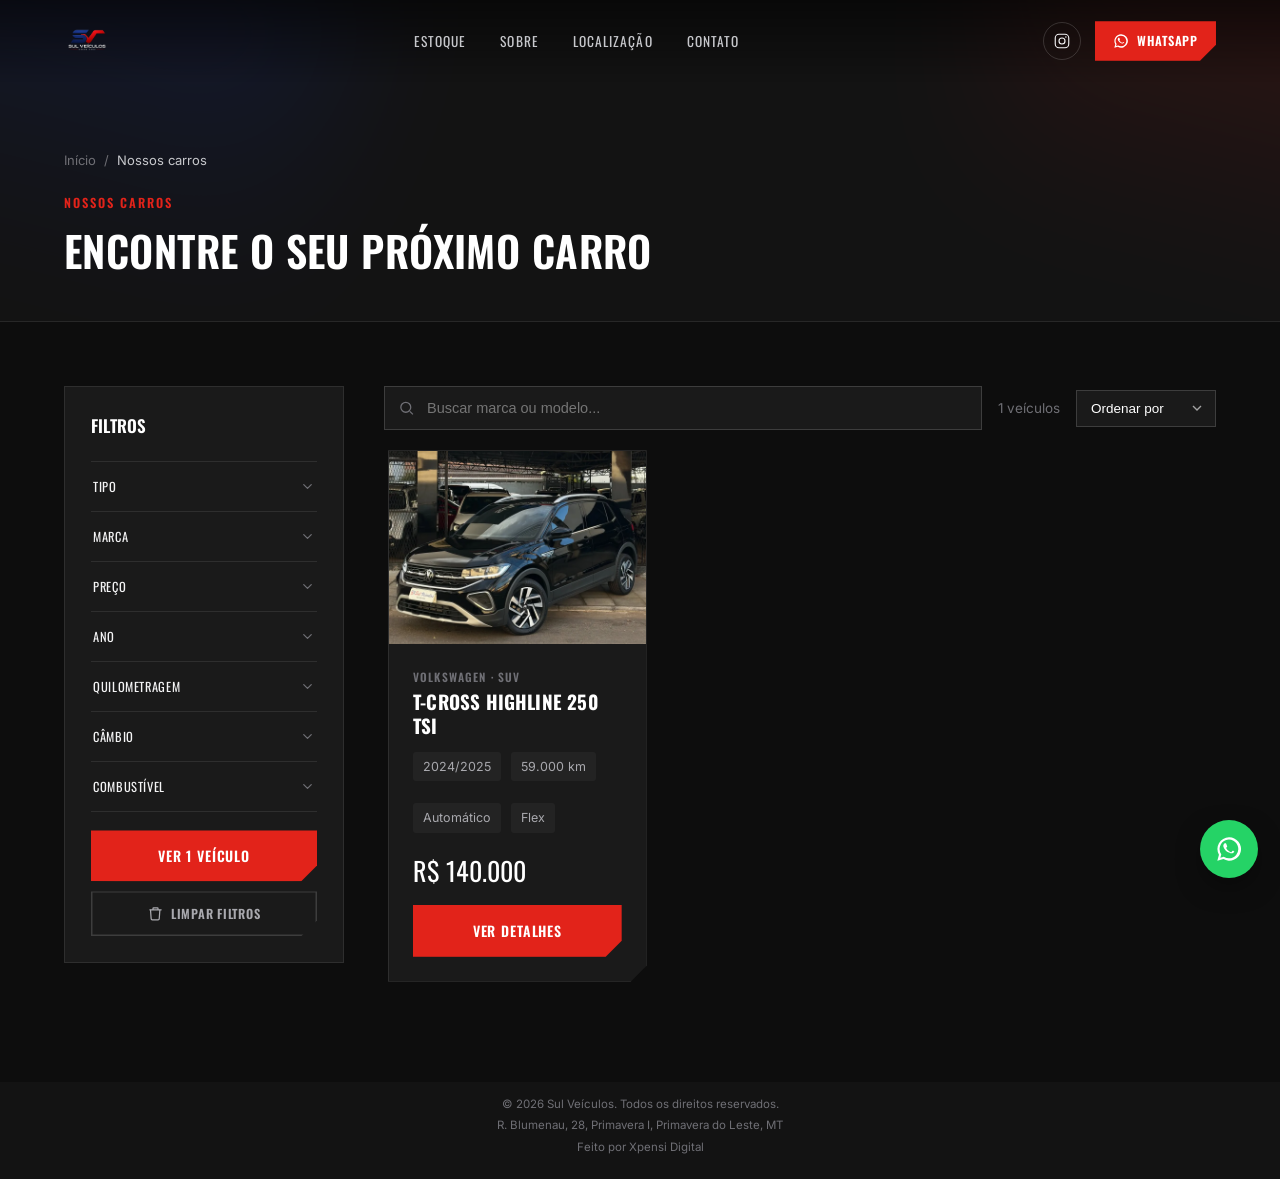
<file: estoque/index.html>
<!doctype html>
<html lang="pt-BR">
<head>
  <meta charset="UTF-8" />
  <meta name="viewport" content="width=device-width, initial-scale=1" />
  <title>Estoque | Sul Veículos, Novos, Seminovos e Usados</title>
  <meta name="description" content="Confira todo o estoque da Sul Veículos em Primavera do Leste, MT. Filtre por marca, categoria, preço e mais. Financiamento em até 60x e avaliação do seu usado na troca." />
  <link rel="canonical" href="https://www.sulveiculosmt.com.br/estoque/" />
  <meta name="theme-color" content="#0d0d0d" />
  <link rel="icon" href="../imagens/logo.webp" />

  <link rel="preconnect" href="https://fonts.googleapis.com" />
  <link rel="preconnect" href="https://fonts.gstatic.com" crossorigin />
  <link href="https://fonts.googleapis.com/css2?family=Oswald:wght@500;600;700&family=Inter:wght@400;500;600;700&display=swap" rel="stylesheet" />

  <link rel="stylesheet" href="../css/style.css" />
</head>
<body>

  <!-- Header -->
  <header class="site-header" id="site-header">
    <div class="container header-inner">
      <a class="brand" href="../index.html#topo" aria-label="Sul Veículos, início">
        <img src="../imagens/logo.webp" alt="Sul Veículos, desde 2002" />
      </a>

      <nav class="main-nav" aria-label="Navegação principal">
        <ul>
          <li><a href="./" aria-current="page">Estoque</a></li>
          <li><a href="../index.html#sobre">Sobre</a></li>
          <li><a href="../index.html#localizacao">Localização</a></li>
          <li><a href="../index.html#contato">Contato</a></li>
        </ul>
      </nav>

      <div class="header-actions">
        <a class="icon-btn instagram-icon" href="https://www.instagram.com/sul_veiculosmt/" target="_blank" rel="noopener" aria-label="Instagram da Sul Veículos">
          <svg viewBox="0 0 24 24" fill="none" stroke="currentColor" stroke-width="1.5"><rect x="3" y="3" width="18" height="18" rx="5" /><circle cx="12" cy="12" r="4" /><circle cx="17.2" cy="6.8" r="1" fill="currentColor" stroke="none" /></svg>
        </a>
        <a class="btn btn-primary btn-sm whatsapp-header-btn" href="https://wa.me/5566992123356?text=Ol%C3%A1!%20Vim%20pelo%20site%20da%20Sul%20Ve%C3%ADculos%20e%20gostaria%20de%20mais%20informa%C3%A7%C3%B5es." target="_blank" rel="noopener">
          <svg viewBox="0 0 24 24" fill="currentColor" aria-hidden="true"><path d="M17.5 14.4c-.3-.1-1.7-.8-1.9-.9-.3-.1-.4-.1-.6.1-.2.3-.7.9-.8 1-.1.2-.3.2-.6.1-.3-.1-1.2-.4-2.3-1.4-.9-.8-1.4-1.7-1.6-2-.1-.3 0-.4.1-.6l.4-.5c.1-.1.2-.3.2-.4.1-.1.1-.3 0-.4-.1-.1-.6-1.4-.8-1.9-.2-.5-.4-.4-.6-.4h-.5c-.2 0-.4.1-.6.3-.2.3-.8.8-.8 1.9s.8 2.2.9 2.4c.1.2 1.6 2.5 3.9 3.4.5.2 1 .4 1.3.5.5.2 1 .1 1.4.1.4-.1 1.3-.5 1.5-1 .2-.5.2-.9.1-1l-.2-.1Z" /><path d="M12 2a10 10 0 0 0-8.6 15L2 22l5.2-1.4A10 10 0 1 0 12 2Zm0 18a8 8 0 0 1-4.1-1.1l-.3-.2-3 .8.8-2.9-.2-.3A8 8 0 1 1 12 20Z" /></svg>
          <span>WhatsApp</span>
        </a>
        <button class="nav-toggle" id="nav-toggle" aria-label="Abrir menu" aria-expanded="false" aria-controls="mobile-nav">
          <span></span><span></span><span></span>
        </button>
      </div>
    </div>
  </header>

  <nav class="mobile-nav" id="mobile-nav" aria-label="Navegação mobile">
    <ul>
      <li><a href="./">Estoque</a></li>
      <li><a href="../index.html#sobre">Sobre</a></li>
      <li><a href="../index.html#localizacao">Localização</a></li>
      <li><a href="https://www.instagram.com/sul_veiculosmt/" target="_blank" rel="noopener">Instagram</a></li>
    </ul>
  </nav>
  <div class="mobile-nav-backdrop" id="mobile-nav-backdrop"></div>

  <main id="topo">

    <!-- Cabeçalho da página -->
    <section class="stock-hero">
      <div class="section-decor" aria-hidden="true">
        <span class="section-decor-glow section-decor-glow-blue"></span>
        <span class="section-decor-glow section-decor-glow-red"></span>
      </div>
      <div class="container">
        <div class="breadcrumb">
          <a href="../index.html#topo">Início</a>
          <span>/</span>
          <span>Nossos carros</span>
        </div>

        <div class="stock-hero-inner">
          <div class="stock-hero-title">
            <span class="eyebrow">Nossos carros</span>
            <h1>Encontre o seu próximo carro</h1>
          </div>
        </div>
      </div>
    </section>

    <!-- Estoque completo -->
    <section class="stock-section">
      <div class="container">
        <div class="stock-layout" id="stockLayout">
          <div class="stock-backdrop" id="stockBackdrop"></div>

          <aside class="stock-sidebar">
            <div class="stock-sidebar-head">
              <h3>Filtros</h3>
              <button class="stock-sidebar-close" id="stockFilterCloseBtn" type="button" aria-label="Fechar filtros">
                <svg viewBox="0 0 24 24" fill="none" stroke="currentColor" stroke-width="2" stroke-linecap="round"><path d="M18 6 6 18M6 6l12 12" /></svg>
              </button>
            </div>

            <div class="stock-sidebar-scroll" id="stockFilters"><!-- gerado via js/estoque.js --></div>

            <div class="stock-sidebar-foot">
              <button class="btn btn-primary" id="stockApply" type="button">Ver veículos</button>
              <button class="btn stock-clear" id="stockClear" type="button">
                <svg viewBox="0 0 24 24" fill="none" stroke="currentColor" stroke-width="2" stroke-linecap="round" stroke-linejoin="round"><path d="M3 6h18M8 6V4a1 1 0 0 1 1-1h6a1 1 0 0 1 1 1v2m3 0-1 14a2 2 0 0 1-2 2H7a2 2 0 0 1-2-2L4 6" /></svg>
                Limpar filtros
              </button>
            </div>
          </aside>

          <div class="stock-content">
            <div class="stock-toolbar">
              <div class="stock-search">
                <svg viewBox="0 0 24 24" fill="none" stroke="currentColor" stroke-width="1.8"><circle cx="11" cy="11" r="7" /><path d="m21 21-4.3-4.3" /></svg>
                <input type="search" id="stockSearch" placeholder="Buscar marca ou modelo..." autocomplete="off" />
              </div>
              <div class="stock-tools">
                <button class="stock-filter-toggle" id="stockFilterToggle" type="button">
                  <svg viewBox="0 0 24 24" fill="none" stroke="currentColor" stroke-width="2" stroke-linecap="round" stroke-linejoin="round"><path d="M4 6h16M7 12h10M10 18h4" /></svg>
                  Filtros
                </button>
                <span class="stock-count"><span id="stockCount">0</span> veículos</span>
                <div class="stock-sort">
                  <select id="stockSort" aria-label="Ordenar">
                    <option value="relevancia">Ordenar por</option>
                    <option value="menor-preco">Menor preço</option>
                    <option value="maior-preco">Maior preço</option>
                    <option value="menor-km">Menor km</option>
                    <option value="ano-novo">Ano mais novo</option>
                  </select>
                </div>
              </div>
            </div>

            <div class="stock-active-chips" id="stockActiveChips"></div>

            <div class="vehicle-grid" id="stockGrid"><!-- gerado via js/estoque.js --></div>
            <p class="stock-empty" id="stockEmpty">Nenhum veículo encontrado com esses filtros. Fale com a gente pelo WhatsApp que a gente ajuda a achar.</p>
          </div>
        </div>
      </div>
    </section>
  </main>

  <!-- Footer -->
  <footer class="site-footer">
    <div class="container">
      <div class="footer-top">
        <div class="footer-brand">
          <img src="../imagens/logo.webp" alt="Sul Veículos" />
          <p>Novos, seminovos e usados com procedência garantida. Em Primavera do Leste desde 2002.</p>
        </div>

        <div class="footer-col">
          <h4>Navegação</h4>
          <ul>
            <li><a href="./">Estoque</a></li>
            <li><a href="../index.html#sobre">Sobre</a></li>
            <li><a href="../sobre/">Nossa História</a></li>
            <li><a href="../index.html#localizacao">Localização</a></li>
          </ul>
        </div>

        <div class="footer-col">
          <h4>Contato</h4>
          <ul>
            <li><a href="https://wa.me/5566992123356" target="_blank" rel="noopener">WhatsApp: (66) 99212-3356</a></li>
            <li><a href="tel:+556634987918">(66) 3498-7918</a></li>
            <li><a href="https://www.instagram.com/sul_veiculosmt/" target="_blank" rel="noopener">@sul_veiculosmt</a></li>
          </ul>
        </div>

        <div class="footer-col">
          <h4>Horário</h4>
          <ul>
            <li>Seg. a sex.: 07:30 às 17:30</li>
            <li>Sábado: 08:00 às 11:00</li>
            <li>Domingo: Fechado</li>
          </ul>
        </div>
      </div>

      <div class="footer-bottom">
        <span>&copy; <span id="ano-atual"></span> Sul Veículos. Todos os direitos reservados.</span>
        <span>R. Blumenau, 28, Primavera I, Primavera do Leste, MT</span>
        <span class="footer-credit">Feito por <a href="https://xpensidigital.com" target="_blank" rel="noopener">Xpensi Digital</a></span>
      </div>
    </div>
  </footer>

  <a
    class="whatsapp-float"
    href="https://wa.me/5566992123356?text=Ol%C3%A1!%20Vim%20pelo%20site%20da%20Sul%20Ve%C3%ADculos%20e%20gostaria%20de%20mais%20informa%C3%A7%C3%B5es."
    target="_blank"
    rel="noopener"
    aria-label="Falar no WhatsApp"
  >
    <svg viewBox="0 0 24 24" fill="currentColor"><path d="M17.5 14.4c-.3-.1-1.7-.8-1.9-.9-.3-.1-.4-.1-.6.1-.2.3-.7.9-.8 1-.1.2-.3.2-.6.1-.3-.1-1.2-.4-2.3-1.4-.9-.8-1.4-1.7-1.6-2-.1-.3 0-.4.1-.6l.4-.5c.1-.1.2-.3.2-.4.1-.1.1-.3 0-.4-.1-.1-.6-1.4-.8-1.9-.2-.5-.4-.4-.6-.4h-.5c-.2 0-.4.1-.6.3-.2.3-.8.8-.8 1.9s.8 2.2.9 2.4c.1.2 1.6 2.5 3.9 3.4.5.2 1 .4 1.3.5.5.2 1 .1 1.4.1.4-.1 1.3-.5 1.5-1 .2-.5.2-.9.1-1l-.2-.1Z" /><path d="M12 2a10 10 0 0 0-8.6 15L2 22l5.2-1.4A10 10 0 1 0 12 2Zm0 18a8 8 0 0 1-4.1-1.1l-.3-.2-3 .8.8-2.9-.2-.3A8 8 0 1 1 12 20Z" /></svg>
  </a>

  <script src="../js/veiculos-data.js"></script>
  <script src="../js/main.js"></script>
  <script src="../js/estoque.js"></script>
</body>
</html>
</file>
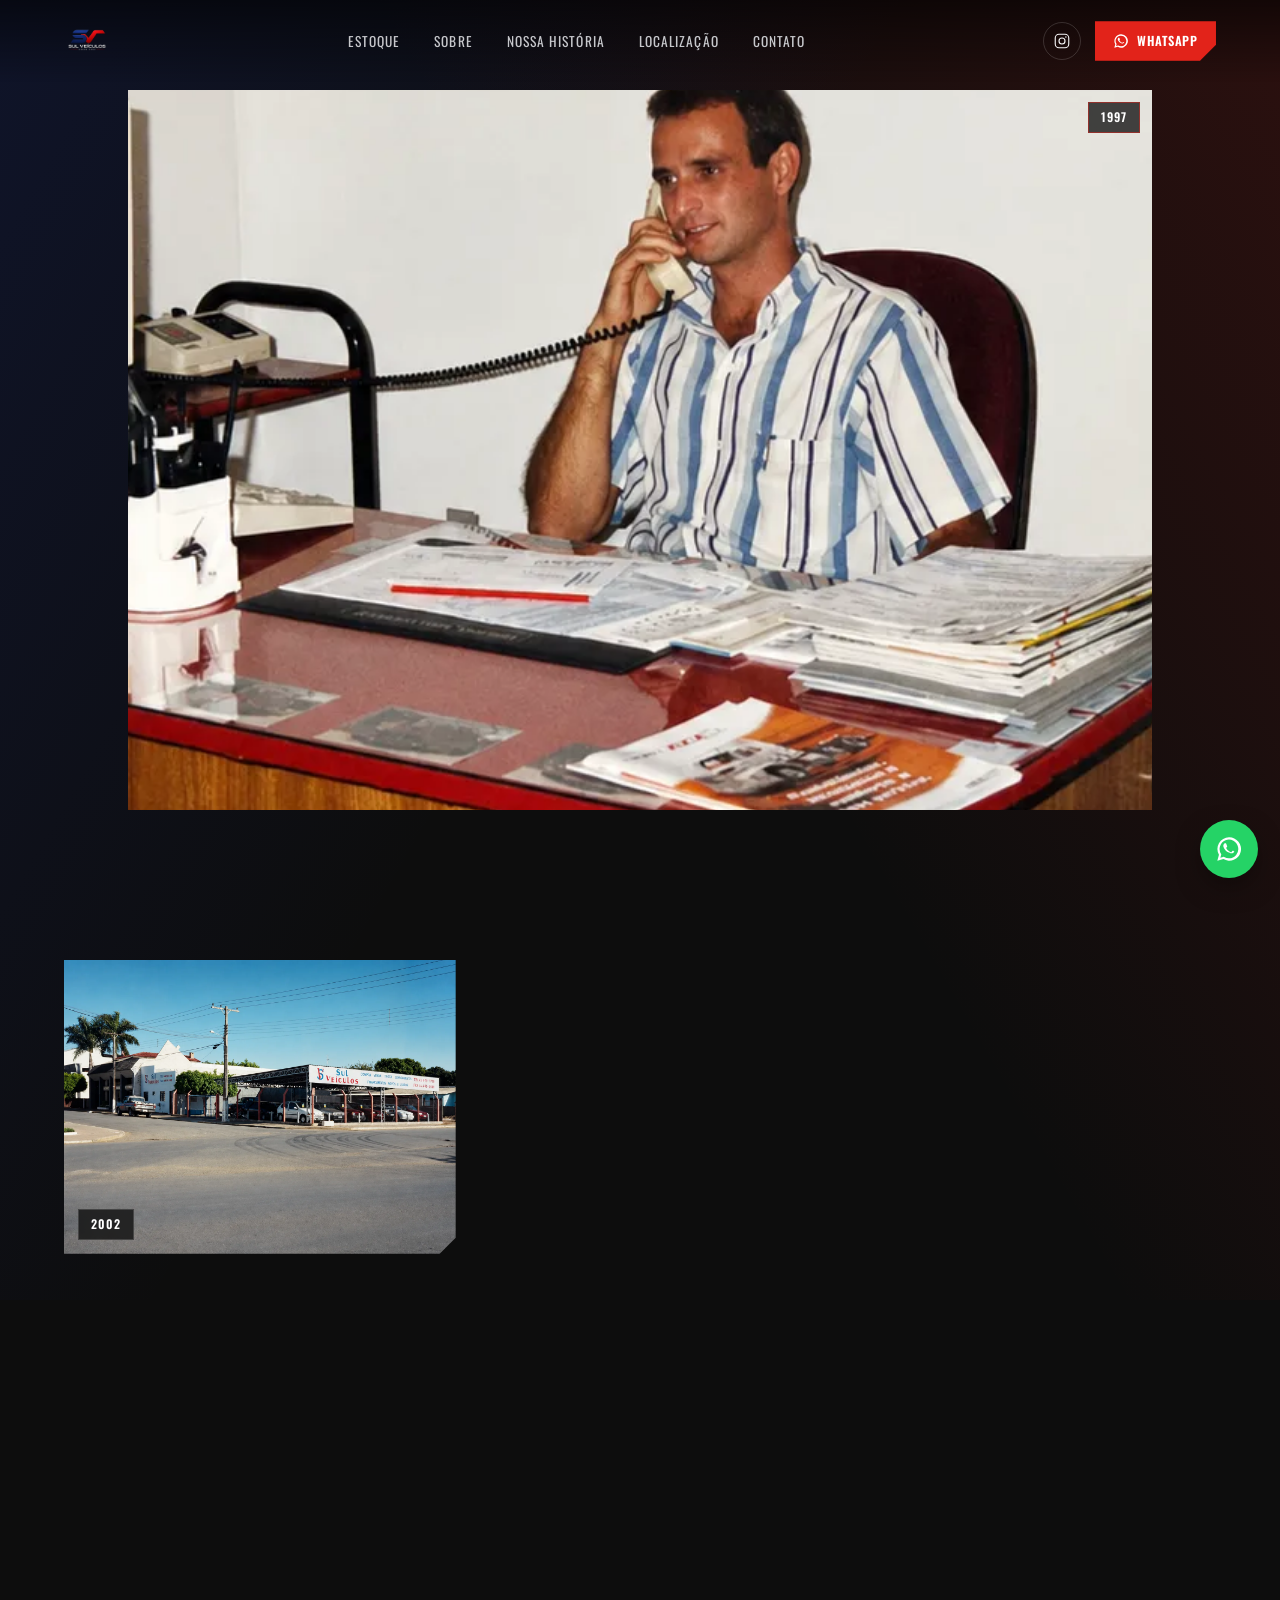
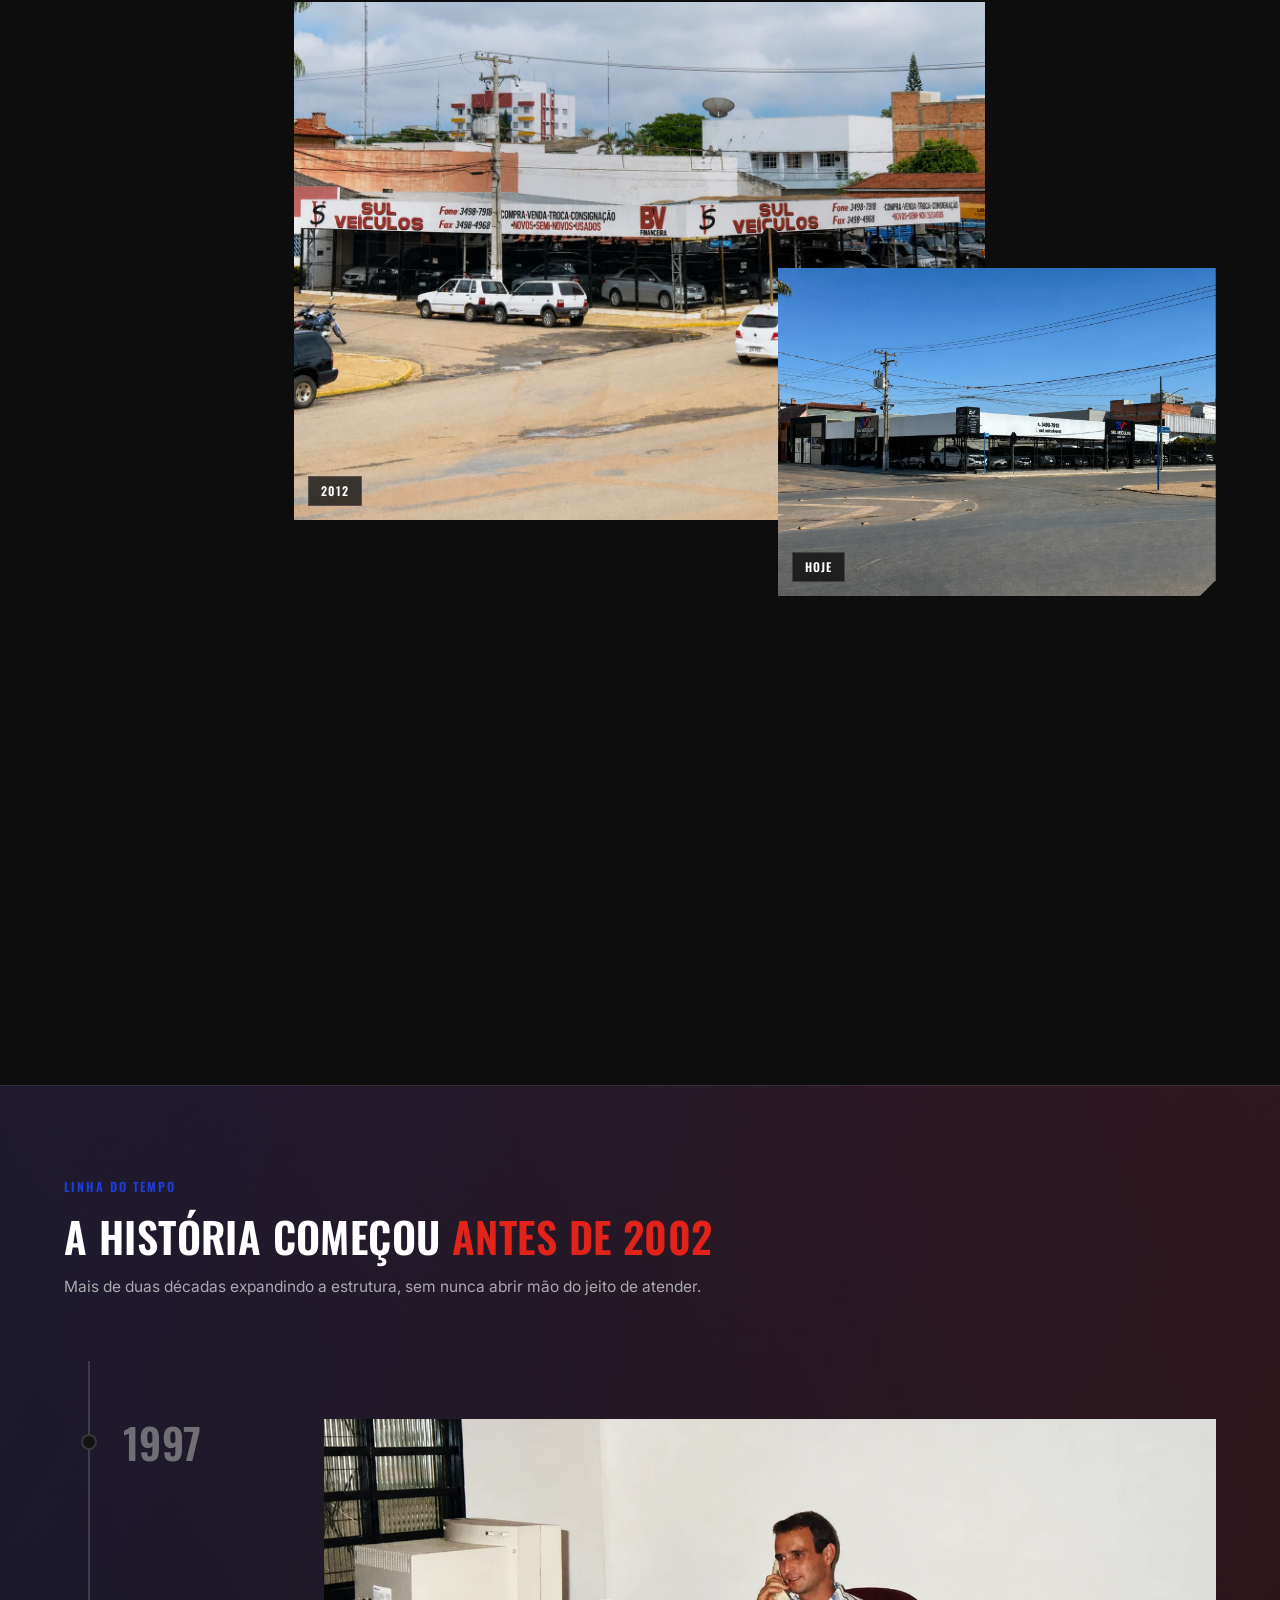
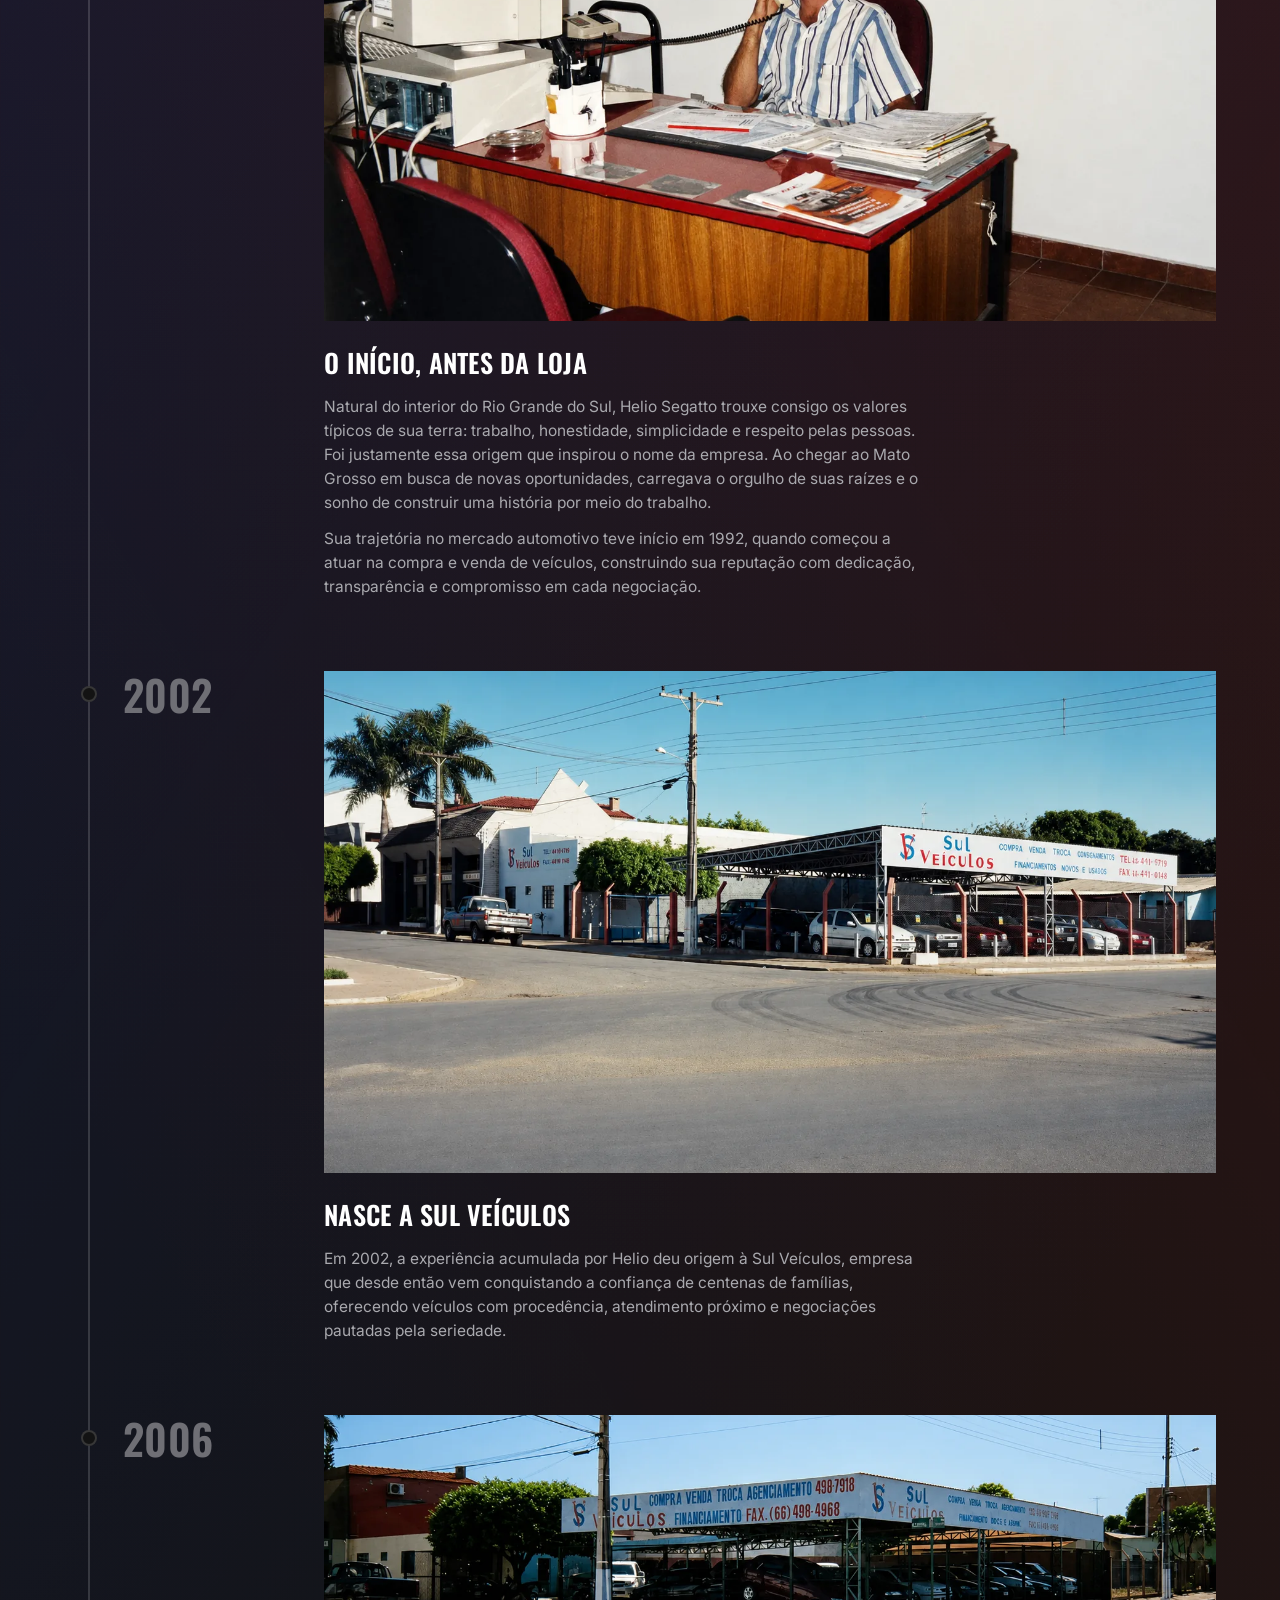
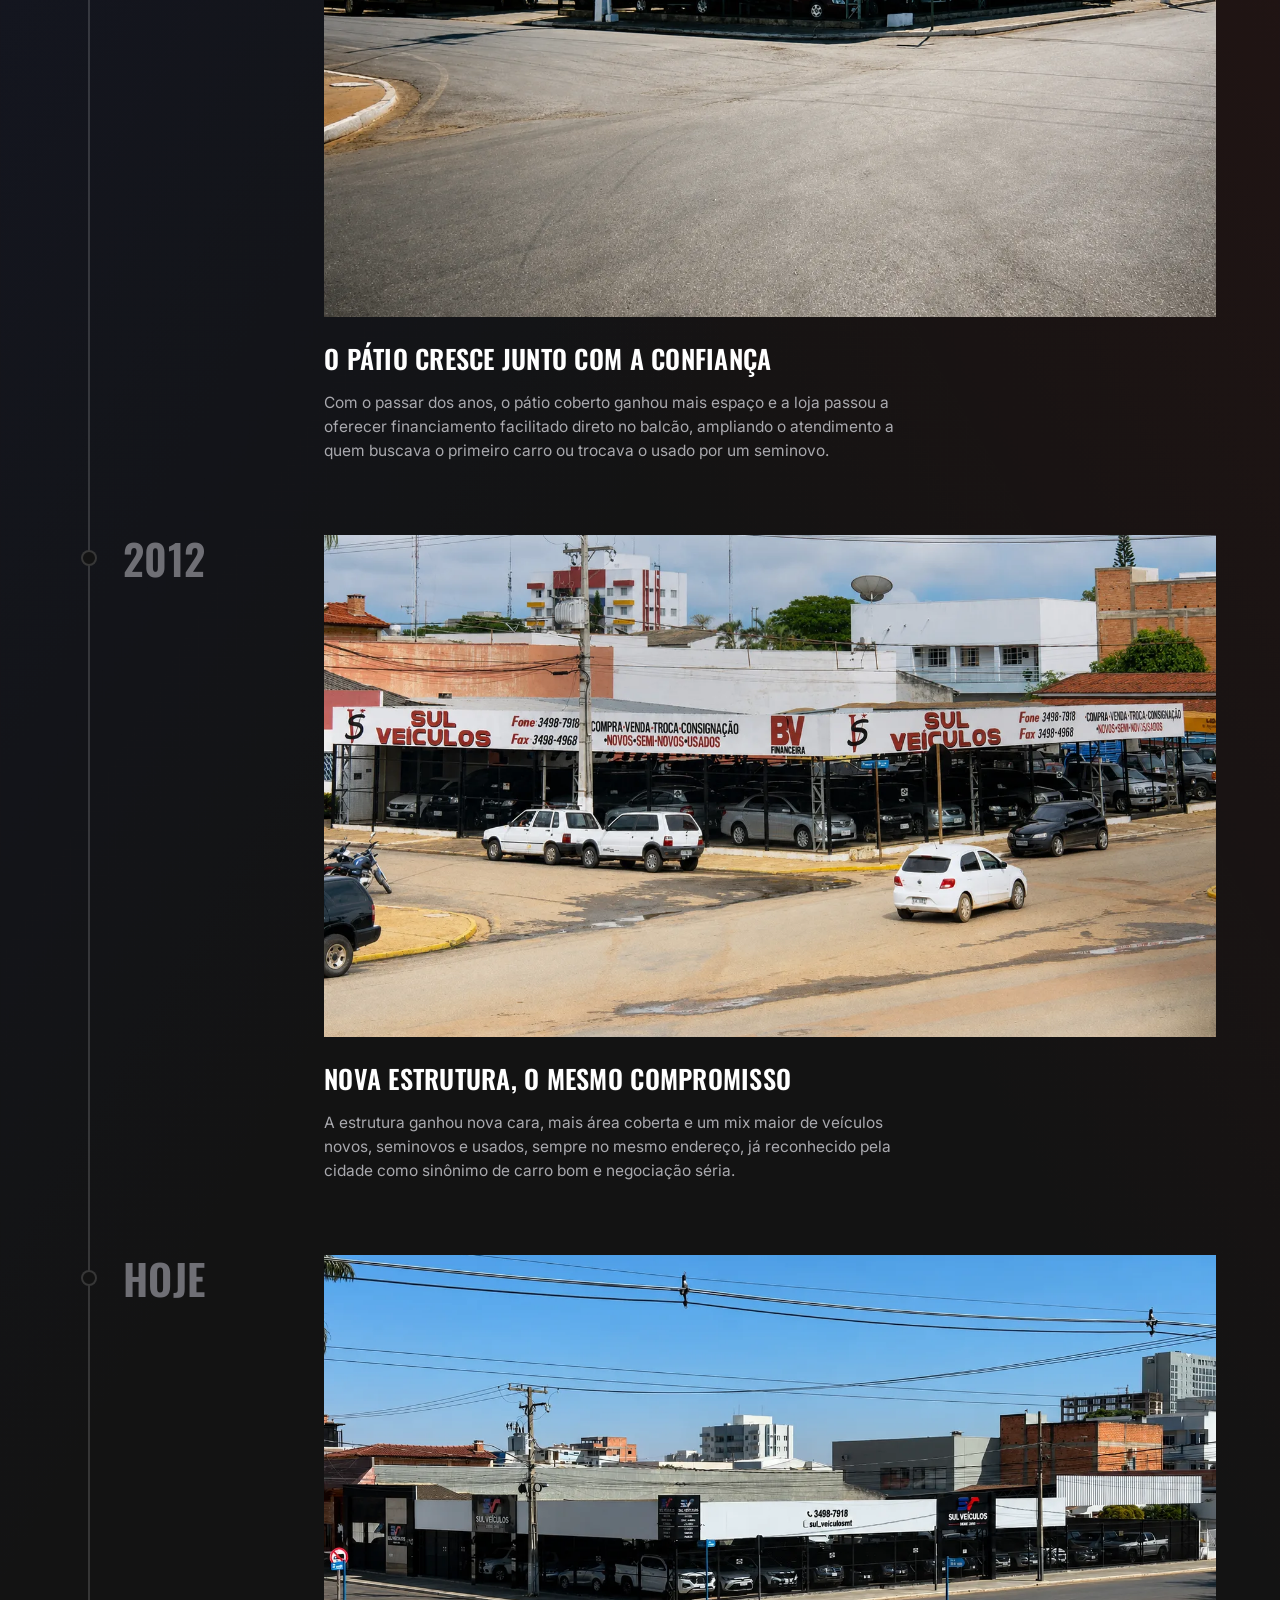
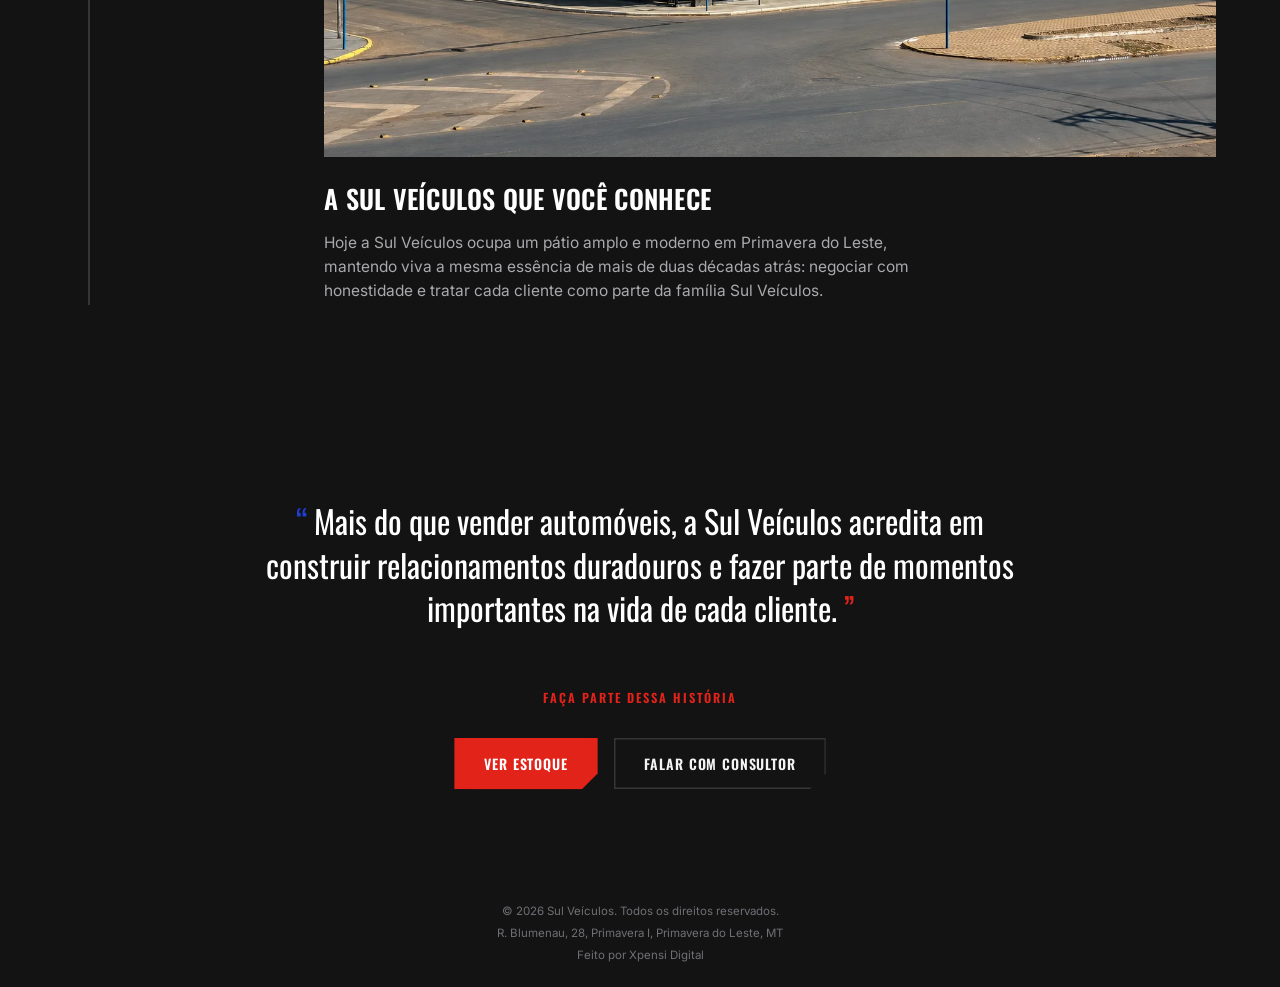
<file: sobre/index.html>
<!doctype html>
<html lang="pt-BR">
<head>
  <meta charset="UTF-8" />
  <meta name="viewport" content="width=device-width, initial-scale=1" />
  <title>Nossa História | Sul Veículos, Desde 2002</title>
  <meta name="description" content="Conheça a história da Sul Veículos: de Helio Segatto comprando e vendendo carros em 1992 à concessionária que hoje é referência em Primavera do Leste, MT." />
  <link rel="canonical" href="https://www.sulveiculosmt.com.br/sobre/" />
  <meta name="theme-color" content="#0d0d0d" />
  <link rel="icon" href="../imagens/logo.webp" />

  <link rel="preconnect" href="https://fonts.googleapis.com" />
  <link rel="preconnect" href="https://fonts.gstatic.com" crossorigin />
  <link href="https://fonts.googleapis.com/css2?family=Oswald:wght@500;600;700&family=Inter:wght@400;500;600;700&display=swap" rel="stylesheet" />

  <link rel="stylesheet" href="../css/style.css" />
</head>
<body>

  <!-- Header -->
  <header class="site-header" id="site-header">
    <div class="container header-inner">
      <a class="brand" href="../index.html#topo" aria-label="Sul Veículos, início">
        <img src="../imagens/logo.webp" alt="Sul Veículos, desde 2002" />
      </a>

      <nav class="main-nav" aria-label="Navegação principal">
        <ul>
          <li><a href="../estoque/">Estoque</a></li>
          <li><a href="../index.html#sobre">Sobre</a></li>
          <li><a href="index.html" aria-current="page">Nossa História</a></li>
          <li><a href="../index.html#localizacao">Localização</a></li>
          <li><a href="../index.html#contato">Contato</a></li>
        </ul>
      </nav>

      <div class="header-actions">
        <a class="icon-btn instagram-icon" href="https://www.instagram.com/sul_veiculosmt/" target="_blank" rel="noopener" aria-label="Instagram da Sul Veículos">
          <svg viewBox="0 0 24 24" fill="none" stroke="currentColor" stroke-width="1.5"><rect x="3" y="3" width="18" height="18" rx="5" /><circle cx="12" cy="12" r="4" /><circle cx="17.2" cy="6.8" r="1" fill="currentColor" stroke="none" /></svg>
        </a>
        <a class="btn btn-primary btn-sm whatsapp-header-btn" href="https://wa.me/5566992123356?text=Ol%C3%A1!%20Vim%20pelo%20site%20da%20Sul%20Ve%C3%ADculos%20e%20gostaria%20de%20mais%20informa%C3%A7%C3%B5es." target="_blank" rel="noopener">
          <svg viewBox="0 0 24 24" fill="currentColor" aria-hidden="true"><path d="M17.5 14.4c-.3-.1-1.7-.8-1.9-.9-.3-.1-.4-.1-.6.1-.2.3-.7.9-.8 1-.1.2-.3.2-.6.1-.3-.1-1.2-.4-2.3-1.4-.9-.8-1.4-1.7-1.6-2-.1-.3 0-.4.1-.6l.4-.5c.1-.1.2-.3.2-.4.1-.1.1-.3 0-.4-.1-.1-.6-1.4-.8-1.9-.2-.5-.4-.4-.6-.4h-.5c-.2 0-.4.1-.6.3-.2.3-.8.8-.8 1.9s.8 2.2.9 2.4c.1.2 1.6 2.5 3.9 3.4.5.2 1 .4 1.3.5.5.2 1 .1 1.4.1.4-.1 1.3-.5 1.5-1 .2-.5.2-.9.1-1l-.2-.1Z" /><path d="M12 2a10 10 0 0 0-8.6 15L2 22l5.2-1.4A10 10 0 1 0 12 2Zm0 18a8 8 0 0 1-4.1-1.1l-.3-.2-3 .8.8-2.9-.2-.3A8 8 0 1 1 12 20Z" /></svg>
          <span>WhatsApp</span>
        </a>
        <button class="nav-toggle" id="nav-toggle" aria-label="Abrir menu" aria-expanded="false" aria-controls="mobile-nav">
          <span></span><span></span><span></span>
        </button>
      </div>
    </div>
  </header>

  <nav class="mobile-nav" id="mobile-nav" aria-label="Navegação mobile">
    <ul>
      <li><a href="../estoque/">Estoque</a></li>
      <li><a href="../index.html#sobre">Sobre</a></li>
      <li><a href="index.html">Nossa História</a></li>
      <li><a href="../index.html#localizacao">Localização</a></li>
      <li><a href="https://www.instagram.com/sul_veiculosmt/" target="_blank" rel="noopener">Instagram</a></li>
    </ul>
  </nav>
  <div class="mobile-nav-backdrop" id="mobile-nav-backdrop"></div>

  <main id="topo">

    <!-- Trajetória em fotos -->
    <section class="hero-scroll" data-hero-scroll>
      <div class="hero-scroll-sticky" data-hero-scroll-sticky>
        <div
          class="hero-scroll-sticky-bg"
          style="background-image: url('../imagens/fundador-helio-1997.webp')"
          data-hero-scroll-image
          role="img"
          aria-label="Helio Segatto, fundador da Sul Veículos, em seu escritório em 1997"
        ></div>
        <span class="photo-year photo-year--sticky" data-hero-scroll-year>1997</span>
      </div>

      <div class="hero-scroll-images">
        <figure class="hero-parallax-img hero-parallax-img--sm" data-parallax data-start="-160" data-end="160">
          <img src="../imagens/loja-2002.webp" alt="Primeira loja da Sul Veículos, fundada em 2002" loading="lazy" />
          <span class="photo-year">2002</span>
        </figure>
        <figure class="hero-parallax-img hero-parallax-img--lg" data-parallax data-start="140" data-end="-180">
          <img src="../imagens/loja-2012-expansao.webp" alt="Sul Veículos em 2012, após nova expansão da estrutura" loading="lazy" />
          <span class="photo-year">2012</span>
        </figure>
        <figure class="hero-parallax-img hero-parallax-img--md" data-parallax data-start="-160" data-end="160">
          <img src="../imagens/loja-atual2.webp" alt="Fachada atual da Sul Veículos em Primavera do Leste" loading="lazy" />
          <span class="photo-year">Hoje</span>
        </figure>
      </div>

      <div class="hero-scroll-fade"></div>
    </section>

    <div class="history-glow-group">
    <!-- Linha do tempo -->
    <section class="timeline section" id="linha-do-tempo">
      <div class="container">
        <div class="section-head reveal">
          <span class="eyebrow eyebrow-blue">Linha do tempo</span>
          <h2>A história começou <em>antes de 2002</em></h2>
          <p>Mais de duas décadas expandindo a estrutura, sem nunca abrir mão do jeito de atender.</p>
        </div>

        <div class="timeline-list">
          <div class="timeline-track" aria-hidden="true">
            <div class="timeline-track-fill" id="timelineTrackFill"></div>
          </div>

          <div class="timeline-row">
            <div class="timeline-sticky">
              <span class="timeline-dot"></span>
              <h3 class="timeline-row-year">1997</h3>
            </div>
            <div class="timeline-row-body">
              <span class="timeline-row-year-mobile">1997</span>
              <div class="timeline-media">
                <img src="../imagens/fundador-helio-1997.webp" alt="Helio Segatto, fundador da Sul Veículos, em seu escritório em 1997" loading="lazy" />
              </div>
              <h4>O início, antes da loja</h4>
              <p>
                Natural do interior do Rio Grande do Sul, Helio Segatto trouxe consigo os valores
                típicos de sua terra: trabalho, honestidade, simplicidade e respeito pelas
                pessoas. Foi justamente essa origem que inspirou o nome da empresa. Ao chegar ao
                Mato Grosso em busca de novas oportunidades, carregava o orgulho de suas raízes e
                o sonho de construir uma história por meio do trabalho.
              </p>
              <p>
                Sua trajetória no mercado automotivo teve início em 1992, quando começou a atuar
                na compra e venda de veículos, construindo sua reputação com dedicação,
                transparência e compromisso em cada negociação.
              </p>
            </div>
          </div>

          <div class="timeline-row">
            <div class="timeline-sticky">
              <span class="timeline-dot"></span>
              <h3 class="timeline-row-year">2002</h3>
            </div>
            <div class="timeline-row-body">
              <span class="timeline-row-year-mobile">2002</span>
              <div class="timeline-media">
                <img src="../imagens/loja-2002.webp" alt="Primeira loja da Sul Veículos, fundada em 2002" loading="lazy" />
              </div>
              <h4>Nasce a Sul Veículos</h4>
              <p>
                Em 2002, a experiência acumulada por Helio deu origem à Sul Veículos, empresa
                que desde então vem conquistando a confiança de centenas de famílias, oferecendo
                veículos com procedência, atendimento próximo e negociações pautadas pela
                seriedade.
              </p>
            </div>
          </div>

          <div class="timeline-row">
            <div class="timeline-sticky">
              <span class="timeline-dot"></span>
              <h3 class="timeline-row-year">2006</h3>
            </div>
            <div class="timeline-row-body">
              <span class="timeline-row-year-mobile">2006</span>
              <div class="timeline-media">
                <img src="../imagens/loja2006.webp" alt="Sul Veículos em 2006, com pátio coberto ampliado" loading="lazy" />
              </div>
              <h4>O pátio cresce junto com a confiança</h4>
              <p>
                Com o passar dos anos, o pátio coberto ganhou mais espaço e a loja passou a
                oferecer financiamento facilitado direto no balcão, ampliando o atendimento a
                quem buscava o primeiro carro ou trocava o usado por um seminovo.
              </p>
            </div>
          </div>

          <div class="timeline-row">
            <div class="timeline-sticky">
              <span class="timeline-dot"></span>
              <h3 class="timeline-row-year">2012</h3>
            </div>
            <div class="timeline-row-body">
              <span class="timeline-row-year-mobile">2012</span>
              <div class="timeline-media">
                <img src="../imagens/loja-2012-expansao.webp" alt="Sul Veículos em 2012, após nova expansão da estrutura" loading="lazy" />
              </div>
              <h4>Nova estrutura, o mesmo compromisso</h4>
              <p>
                A estrutura ganhou nova cara, mais área coberta e um mix maior de veículos novos,
                seminovos e usados, sempre no mesmo endereço, já reconhecido pela cidade como
                sinônimo de carro bom e negociação séria.
              </p>
            </div>
          </div>

          <div class="timeline-row">
            <div class="timeline-sticky">
              <span class="timeline-dot"></span>
              <h3 class="timeline-row-year">Hoje</h3>
            </div>
            <div class="timeline-row-body">
              <span class="timeline-row-year-mobile">Hoje</span>
              <div class="timeline-media">
                <img src="../imagens/loja-atual.webp" alt="Fachada atual da Sul Veículos em Primavera do Leste" loading="lazy" />
              </div>
              <h4>A Sul Veículos que você conhece</h4>
              <p>
                Hoje a Sul Veículos ocupa um pátio amplo e moderno em Primavera do Leste,
                mantendo viva a mesma essência de mais de duas décadas atrás: negociar com
                honestidade e tratar cada cliente como parte da família Sul Veículos.
              </p>
            </div>
          </div>
        </div>
      </div>
    </section>

    <!-- Filosofia + Convite -->
    <section class="history-quote reveal">
      <div class="container">
        <blockquote>
          Mais do que vender automóveis, a Sul Veículos acredita em construir relacionamentos
          duradouros e fazer parte de momentos importantes na vida de cada cliente.
        </blockquote>

        <div class="history-closing-inner">
          <span class="eyebrow">Faça parte dessa história</span>
          <div class="history-closing-actions">
            <a class="btn btn-primary" href="../estoque/">Ver estoque</a>
            <a class="btn btn-outline" href="https://wa.me/5566992123356?text=Ol%C3%A1!%20Conheci%20a%20hist%C3%B3ria%20da%20Sul%20Ve%C3%ADculos%20no%20site%20e%20quero%20saber%20mais.">
              Falar com Consultor
            </a>
          </div>
        </div>
      </div>
    </section>
    </div>
  </main>

  <!-- Footer -->
  <footer class="site-footer">
    <div class="container">
      <div class="footer-top">
        <div class="footer-brand">
          <img src="../imagens/logo.webp" alt="Sul Veículos" />
          <p>Novos, seminovos e usados com procedência garantida. Em Primavera do Leste desde 2002.</p>
        </div>

        <div class="footer-col">
          <h4>Navegação</h4>
          <ul>
            <li><a href="../estoque/">Estoque</a></li>
            <li><a href="../index.html#sobre">Sobre</a></li>
            <li><a href="index.html">Nossa História</a></li>
            <li><a href="../index.html#localizacao">Localização</a></li>
          </ul>
        </div>

        <div class="footer-col">
          <h4>Contato</h4>
          <ul>
            <li><a href="https://wa.me/5566992123356" target="_blank" rel="noopener">WhatsApp: (66) 99212-3356</a></li>
            <li><a href="tel:+556634987918">(66) 3498-7918</a></li>
            <li><a href="https://www.instagram.com/sul_veiculosmt/" target="_blank" rel="noopener">@sul_veiculosmt</a></li>
          </ul>
        </div>

        <div class="footer-col">
          <h4>Horário</h4>
          <ul>
            <li>Seg. a sex.: 07:30 às 17:30</li>
            <li>Sábado: 08:00 às 11:00</li>
            <li>Domingo: Fechado</li>
          </ul>
        </div>
      </div>

      <div class="footer-bottom">
        <span>&copy; <span id="ano-atual"></span> Sul Veículos. Todos os direitos reservados.</span>
        <span>R. Blumenau, 28, Primavera I, Primavera do Leste, MT</span>
        <span class="footer-credit">Feito por <a href="https://xpensidigital.com" target="_blank" rel="noopener">Xpensi Digital</a></span>
      </div>
    </div>
  </footer>

  <a
    class="whatsapp-float"
    href="https://wa.me/5566992123356?text=Ol%C3%A1!%20Vim%20pelo%20site%20da%20Sul%20Ve%C3%ADculos%20e%20gostaria%20de%20mais%20informa%C3%A7%C3%B5es."
    target="_blank"
    rel="noopener"
    aria-label="Falar no WhatsApp"
  >
    <svg viewBox="0 0 24 24" fill="currentColor"><path d="M17.5 14.4c-.3-.1-1.7-.8-1.9-.9-.3-.1-.4-.1-.6.1-.2.3-.7.9-.8 1-.1.2-.3.2-.6.1-.3-.1-1.2-.4-2.3-1.4-.9-.8-1.4-1.7-1.6-2-.1-.3 0-.4.1-.6l.4-.5c.1-.1.2-.3.2-.4.1-.1.1-.3 0-.4-.1-.1-.6-1.4-.8-1.9-.2-.5-.4-.4-.6-.4h-.5c-.2 0-.4.1-.6.3-.2.3-.8.8-.8 1.9s.8 2.2.9 2.4c.1.2 1.6 2.5 3.9 3.4.5.2 1 .4 1.3.5.5.2 1 .1 1.4.1.4-.1 1.3-.5 1.5-1 .2-.5.2-.9.1-1l-.2-.1Z" /><path d="M12 2a10 10 0 0 0-8.6 15L2 22l5.2-1.4A10 10 0 1 0 12 2Zm0 18a8 8 0 0 1-4.1-1.1l-.3-.2-3 .8.8-2.9-.2-.3A8 8 0 1 1 12 20Z" /></svg>
  </a>

  <script src="../js/main.js"></script>
</body>
</html>
</file>
<file: css/style.css>
/* ==========================================================================
   Sul Veículos — design tokens
   ========================================================================== */
:root {
  --bg: #0d0d0d;
  --bg-soft: #131313;
  --bg-alt: #1a1a1a;
  --bg-alt-2: #202020;
  --border: rgba(242, 242, 242, 0.09);
  --border-strong: rgba(242, 242, 242, 0.16);

  --red: #e2231a;
  --red-dark: #a8180f;
  --blue: #1d3fd6;
  --blue-dark: #142c9c;

  --text: #f4f4f5;
  --text-muted: #a9a9ae;
  --text-faint: #6f6f75;

  --silver: #c7c8cc;

  --font-head: "Oswald", "Arial Narrow", sans-serif;
  --font-body: "Inter", "Segoe UI", sans-serif;

  --container: 1200px;
  --cut: 16px;
  --radius: 3px;

  --ease: cubic-bezier(.22, .8, .3, 1);
}

* { box-sizing: border-box; }
html { scroll-behavior: smooth; }

/* Desativa só o gesto de "toque duplo pra dar zoom" (o pinça-pra-zoom com
   dois dedos continua funcionando normal) — no mobile, um clique duplo sem
   querer (ex: navegando rápido pela galeria) dava zoom na página inteira. */
html, body { touch-action: manipulation; }

/* Trava o scroll horizontal — qualquer elemento que passe 1px da largura da
   tela (nome de carro longo, seção full-bleed etc.) não pode mais arrastar
   o site pro lado no mobile. Containers com scroll horizontal de propósito
   (ex: .vehicle-grid no carrossel) continuam funcionando normal.
   NUNCA no html/body: overflow diferente de visible num ancestral quebra
   position:sticky — já aconteceu com a Trajetória em fotos (única seção
   com sticky que sobrou) por causa disso. Em vez de um contêiner só lá em
   cima, aplica em cada <section>/header/footer individualmente, e exclui
   à mão essa seção — novas seções ganham a trava automaticamente, sem
   precisar lembrar de nada. */
section:not(.hero-scroll),
header,
footer {
  overflow-x: clip;
}

body {
  margin: 0;
  background: var(--bg);
  color: var(--text);
  font-family: var(--font-body);
  font-size: 16px;
  line-height: 1.55;
  -webkit-font-smoothing: antialiased;
}

img { max-width: 100%; display: block; }
a { color: inherit; text-decoration: none; }
ul { list-style: none; margin: 0; padding: 0; }
h1, h2, h3, h4 {
  font-family: var(--font-head);
  text-transform: uppercase;
  letter-spacing: 0.01em;
  margin: 0;
  font-weight: 600;
  color: #fff;
}
p { margin: 0; }

.container {
  width: 100%;
  max-width: var(--container);
  margin: 0 auto;
  padding: 0 24px;
}

.eyebrow {
  display: inline-flex;
  align-items: center;
  font-family: var(--font-head);
  font-size: 12.5px;
  letter-spacing: 0.16em;
  text-transform: uppercase;
  color: var(--red);
  font-weight: 600;
}
.eyebrow-blue { color: var(--blue); }

section.section { padding: 88px 0; }

/* Diagonal-cut corner, echoing the logo's S/V cut */
.cut,
.btn,
.vehicle-card,
.showcase-media img,
.contact-map,
.strip-item {
  clip-path: polygon(0 0, 100% 0, 100% calc(100% - var(--cut)), calc(100% - var(--cut)) 100%, 0 100%);
}

/* ==========================================================================
   Buttons
   ========================================================================== */
.btn {
  display: inline-flex;
  align-items: center;
  justify-content: center;
  gap: 8px;
  padding: 15px 30px;
  font-family: var(--font-head);
  font-size: 14px;
  letter-spacing: 0.06em;
  text-transform: uppercase;
  font-weight: 600;
  border: none;
  cursor: pointer;
  transition: transform 0.25s var(--ease), background 0.25s var(--ease), box-shadow 0.25s var(--ease);
  white-space: nowrap;
}
.btn-primary {
  background: var(--red);
  color: #fff;
  box-shadow: 0 8px 24px -10px rgba(226, 35, 26, 0.6);
}
.btn-primary:hover { background: var(--red-dark); transform: translateY(-2px); }
.btn-blue {
  background: var(--blue);
  color: #fff;
  box-shadow: 0 8px 24px -10px rgba(29, 63, 214, 0.6);
}
.btn-blue:hover { background: var(--blue-dark); transform: translateY(-2px); }
.btn-outline {
  background: transparent;
  color: var(--text);
  box-shadow: inset 0 0 0 1.5px var(--border-strong);
}
.btn-outline:hover { box-shadow: inset 0 0 0 1.5px var(--blue); color: #fff; transform: translateY(-2px); }
.btn-sm { padding: 10px 18px; font-size: 12.5px; }
.btn-block { width: 100%; }

/* ==========================================================================
   Header
   ========================================================================== */
.site-header {
  position: fixed;
  top: 0; left: 0; right: 0;
  z-index: 100;
  padding: 18px 0;
  background: linear-gradient(to bottom, rgba(0,0,0,0.55), transparent);
  transition: background 0.35s var(--ease), padding 0.35s var(--ease), box-shadow 0.35s var(--ease);
}
.site-header.is-scrolled {
  background: rgba(10, 10, 10, 0.92);
  backdrop-filter: blur(10px);
  padding: 10px 0;
  box-shadow: 0 1px 0 var(--border);
}
.header-inner {
  display: flex;
  align-items: center;
  justify-content: space-between;
  gap: 24px;
}
.brand img { height: 46px; width: auto; transition: height 0.35s var(--ease); }
.site-header.is-scrolled .brand img { height: 36px; }

.main-nav ul { display: flex; gap: 34px; }
.main-nav a {
  font-family: var(--font-head);
  font-size: 13.5px;
  letter-spacing: 0.08em;
  text-transform: uppercase;
  color: var(--silver);
  position: relative;
  padding-bottom: 4px;
}
.main-nav a::after {
  content: "";
  position: absolute; left: 0; bottom: 0;
  width: 0; height: 2px;
  background: var(--red);
  transition: width 0.25s var(--ease);
}
.main-nav a:hover { color: #fff; }
.main-nav a:hover::after { width: 100%; }

.header-actions { display: flex; align-items: center; gap: 14px; }
.icon-btn {
  width: 38px; height: 38px;
  display: inline-flex; align-items: center; justify-content: center;
  border: 1px solid var(--border-strong);
  border-radius: 50%;
  color: var(--text);
  transition: border-color 0.25s var(--ease), color 0.25s var(--ease);
}
.icon-btn svg { width: 18px; height: 18px; }
.icon-btn:hover { border-color: var(--red); color: var(--red); }
.whatsapp-header-btn svg { width: 16px; height: 16px; }

.nav-toggle {
  display: none;
  flex-direction: column;
  justify-content: center;
  gap: 5px;
  width: 38px; height: 38px;
  background: none; border: none; cursor: pointer;
  padding: 0;
}
.nav-toggle span {
  width: 100%; height: 2px; background: #fff;
  transition: transform 0.3s var(--ease), opacity 0.3s var(--ease);
}
.nav-toggle.is-open span:nth-child(1) { transform: translateY(7px) rotate(45deg); }
.nav-toggle.is-open span:nth-child(2) { opacity: 0; }
.nav-toggle.is-open span:nth-child(3) { transform: translateY(-7px) rotate(-45deg); }

.mobile-nav {
  position: fixed; top: 0; right: 0; bottom: 0;
  width: min(320px, 84vw);
  background: #0a0a0a;
  border-left: 1px solid var(--border);
  z-index: 99;
  transform: translateX(100%);
  transition: transform 0.35s var(--ease);
  padding: 100px 32px 32px;
}
.mobile-nav.is-open { transform: translateX(0); }
.mobile-nav ul { display: flex; flex-direction: column; align-items: center; gap: 26px; }
.mobile-nav a {
  font-family: var(--font-head);
  font-size: 20px;
  letter-spacing: 0.04em;
  text-transform: uppercase;
  text-align: center;
  color: #fff;
}

.mobile-nav-backdrop {
  position: fixed;
  inset: 0;
  z-index: 98;
  background: rgba(0, 0, 0, 0.6);
  backdrop-filter: blur(2px);
  opacity: 0;
  pointer-events: none;
  transition: opacity 0.35s var(--ease);
}
.mobile-nav-backdrop.is-open { opacity: 1; pointer-events: auto; }

/* ==========================================================================
   Hero
   ========================================================================== */
.hero {
  position: relative;
  min-height: 100vh;
  display: flex;
  flex-direction: column;
  justify-content: center;
  overflow: hidden;
  padding-top: 110px;
}
.hero-media { position: absolute; inset: 0; z-index: 0; }
.hero-slide {
  position: absolute; inset: 0;
  background-size: cover;
  background-position: center;
  opacity: 0;
  animation: heroFade 30s infinite;
  transform: scale(1.08);
}
.hero-slide-1 { animation-delay: 0s; }
.hero-slide-2 { animation-delay: 6s; }
.hero-slide-3 { animation-delay: 12s; }
.hero-slide-4 { animation-delay: 18s; }
.hero-slide-5 { animation-delay: 24s; }

@keyframes heroFade {
  0%   { opacity: 0; transform: scale(1.08); }
  6%   { opacity: 1; }
  30%  { opacity: 1; transform: scale(1.16); }
  36%  { opacity: 0; transform: scale(1.16); }
  100% { opacity: 0; }
}

.hero-scrim {
  position: absolute; inset: 0;
  background:
    radial-gradient(62% 58% at 50% 42%, rgba(0,0,0,0.8), transparent 75%),
    linear-gradient(180deg, rgba(8,8,8,0.72) 0%, rgba(8,8,8,0.42) 35%, rgba(8,8,8,0.82) 100%);
}
.hero-accent {
  position: absolute;
  width: 46vw; height: 220%;
  top: -60%;
  opacity: 0.5;
  filter: blur(1px);
}
.hero-accent-blue {
  right: -6vw;
  background: linear-gradient(180deg, var(--blue), transparent 70%);
  transform: rotate(14deg);
  animation: accentIn 1.4s var(--ease) both;
}
.hero-accent-red {
  right: -14vw;
  background: linear-gradient(180deg, var(--red), transparent 70%);
  transform: rotate(14deg);
  animation: accentIn 1.4s 0.15s var(--ease) both;
}
@keyframes accentIn {
  from { transform: rotate(14deg) translateX(60px); opacity: 0; }
  to   { transform: rotate(14deg) translateX(0); opacity: 0.5; }
}

.hero-content {
  position: relative;
  z-index: 2;
  padding: 40px 24px 60px;
  display: flex;
  flex-direction: column;
  align-items: center;
  text-align: center;
}

.since-mark {
  display: inline-flex;
  align-items: center;
  gap: 14px;
  margin-bottom: 22px;
}
.since-line {
  width: 44px;
  height: 2px;
  background: var(--blue);
}
.since-line-left { animation: sinceLineLeftIn 0.6s var(--ease) 0.25s both; }
.since-line-right { animation: sinceLineRightIn 0.6s var(--ease) 0.25s both; background: var(--red); }
.since-text {
  font-family: var(--font-head);
  font-size: 13px;
  letter-spacing: 0.2em;
  text-transform: uppercase;
  font-weight: 600;
  color: var(--silver);
  animation: sinceTextIn 0.5s var(--ease) 0.45s both;
}
@keyframes sinceLineLeftIn {
  from { opacity: 0; transform: scaleX(0); transform-origin: right center; }
  to   { opacity: 1; transform: scaleX(1); transform-origin: right center; }
}
@keyframes sinceLineRightIn {
  from { opacity: 0; transform: scaleX(0); transform-origin: left center; }
  to   { opacity: 1; transform: scaleX(1); transform-origin: left center; }
}
@keyframes sinceTextIn {
  from { opacity: 0; transform: translateY(6px); }
  to   { opacity: 1; transform: translateY(0); }
}

.hero-title {
  font-size: clamp(38px, 6.4vw, 84px);
  line-height: 1.02;
  max-width: 16ch;
}
.hero-title .line { display: block; overflow: hidden; }
.hero-title em { color: var(--red); font-style: normal; }

.hero-sub {
  margin-top: 26px;
  max-width: 46ch;
  font-size: 17px;
  color: var(--silver);
}

.hero-actions { margin-top: 36px; display: flex; gap: 16px; flex-wrap: wrap; justify-content: center; }

.hero-stats {
  margin-top: 56px;
  display: flex;
  gap: 48px;
  flex-wrap: wrap;
  justify-content: center;
}
.stat { display: flex; flex-direction: column; align-items: center; }
.stat-value {
  font-family: var(--font-head);
  font-size: 40px;
  color: #fff;
  line-height: 1;
}
.stat-value::before { content: attr(data-prefix); }
.stat-value::after { content: attr(data-suffix); }
.stat-label {
  margin-top: 8px;
  font-size: 12.5px;
  letter-spacing: 0.05em;
  text-transform: uppercase;
  color: var(--text-faint);
}

/* Staggered hero reveal */
.reveal-hero {
  opacity: 0;
  transform: translateY(22px);
  animation: heroIn 0.8s var(--ease) forwards;
  animation-delay: calc(var(--d) * 0.12s + 0.15s);
}
@keyframes heroIn { to { opacity: 1; transform: translateY(0); } }

@media (prefers-reduced-motion: reduce) {
  .hero-slide, .reveal-hero, .hero-accent, .since-line, .since-text { animation: none !important; opacity: 1 !important; transform: none !important; }
}

/* ==========================================================================
   Diferenciais strip
   ========================================================================== */
.strip {
  padding: 18px 0;
  background: linear-gradient(180deg, rgba(19,19,19,0.55), rgba(19,19,19,0.75));
  backdrop-filter: blur(8px);
  -webkit-backdrop-filter: blur(8px);
  border-bottom: 1px solid var(--border);
  overflow: hidden;
}
.strip-marquee {
  width: 100%;
  overflow: hidden;
  -webkit-mask-image: linear-gradient(90deg, transparent, #000 6%, #000 94%, transparent);
  mask-image: linear-gradient(90deg, transparent, #000 6%, #000 94%, transparent);
}
.strip-track {
  display: flex;
  width: max-content;
  animation: stripScroll 32s linear infinite;
}
.strip-marquee:hover .strip-track { animation-play-state: paused; }
@keyframes stripScroll {
  from { transform: translateX(0); }
  to { transform: translateX(-25%); }
}
.strip-item {
  background: transparent;
  display: flex;
  align-items: center;
  gap: 12px;
  padding: 10px 24px;
  font-size: 14.5px;
  color: var(--silver);
  white-space: nowrap;
  min-width: 260px;
  flex-shrink: 0;
  border-right: 1px solid var(--border);
  clip-path: none;
}
.strip-item svg { width: 22px; height: 22px; color: var(--red); flex-shrink: 0; }
.strip-item:nth-child(odd) svg { color: var(--blue); }
.strip-item strong { color: #fff; }

@media (prefers-reduced-motion: reduce) {
  .strip-track { animation: none; }
}

/* ==========================================================================
   Reveal on scroll (generic)
   ========================================================================== */
.reveal {
  opacity: 0;
  transform: translateY(28px);
  transition: opacity 0.7s var(--ease), transform 0.7s var(--ease);
}
.reveal.is-visible { opacity: 1; transform: translateY(0); }

/* ==========================================================================
   Section head
   ========================================================================== */
.section-head { max-width: 640px; margin-bottom: 48px; }
.section-head h2 { font-size: clamp(28px, 4vw, 42px); margin-top: 14px; line-height: 1.1; }
.section-head h2 em { color: var(--red); font-style: normal; }

#linha-do-tempo .section-head { max-width: none; }
#linha-do-tempo .section-head h2 { white-space: nowrap; }
#linha-do-tempo .section-head p { max-width: 640px; }

@media (max-width: 700px) {
  #linha-do-tempo .section-head h2 { white-space: normal; }
}
.section-head p { margin-top: 16px; color: var(--text-muted); font-size: 15.5px; }
.section-head-center { margin-left: auto; margin-right: auto; text-align: center; }

.section-more {
  margin-top: 44px;
  display: flex;
  gap: 16px;
  flex-wrap: wrap;
  justify-content: center;
}

/* Fundo decorativo (usado na seção de estoque) */
#estoque { position: relative; overflow: hidden; }
#estoque .container { position: relative; z-index: 1; }

.section-decor { position: absolute; inset: 0; z-index: 0; overflow: hidden; }

.section-decor-glow {
  position: absolute;
  width: 40vw;
  height: 160%;
  top: -30%;
  opacity: 0.16;
  filter: blur(70px);
  transform: rotate(14deg);
}
.section-decor-glow-blue { left: -16vw; background: linear-gradient(180deg, var(--blue), transparent 70%); }
.section-decor-glow-red { right: -16vw; background: linear-gradient(180deg, var(--red), transparent 70%); }

/* ==========================================================================
   Vehicle grid / cards
   ========================================================================== */
/* Carrossel em toda tela (não só mobile) — corredor horizontal com
   scroll-snap, sempre 1 fileira só. Sem isso, a seção crescia em altura
   (linhas novas de cards) cada vez que um carro entrava no estoque; assim
   ela fica sempre do mesmo tamanho, com setas/bolinhas pra navegar. */
.vehicle-grid {
  display: flex;
  max-width: 100%;
  gap: 24px;
  overflow-x: auto;
  scroll-snap-type: x mandatory;
  -webkit-overflow-scrolling: touch;
  scrollbar-width: none;
  margin: 0;
  padding: 0 4px;
}
.vehicle-grid::-webkit-scrollbar { display: none; }
.vehicle-grid .vehicle-card { flex: 0 0 340px; margin: 0; scroll-snap-align: start; }
.vehicle-card {
  background: var(--bg-alt);
  border: 1px solid var(--border);
  display: flex;
  flex-direction: column;
  overflow: hidden;
  transition: transform 0.3s var(--ease), border-color 0.3s var(--ease), background 0.3s var(--ease);
}
.vehicle-card:hover {
  transform: translateY(-6px);
  border-color: var(--border-strong);
  background: var(--bg-alt-2);
}
.vehicle-media { position: relative; display: block; aspect-ratio: 4/3; overflow: hidden; }
.vehicle-media img { width: 100%; height: 100%; object-fit: cover; transition: transform 0.5s var(--ease); }
.vehicle-card:hover .vehicle-media img { transform: scale(1.06); }
.vehicle-card-body { padding: 24px; display: flex; flex-direction: column; gap: 14px; flex: 1; }
.vehicle-card-heading { display: flex; flex-direction: column; gap: 5px; }
.vehicle-eyebrow {
  font-family: var(--font-head);
  font-size: 11.5px;
  letter-spacing: 0.1em;
  text-transform: uppercase;
  color: var(--text-faint);
  font-weight: 600;
}
.vehicle-card-title:hover h3 { color: var(--red); }
.vehicle-card h3 {
  font-size: 19px;
  letter-spacing: 0.01em;
  line-height: 1.25;
  font-weight: 700;
  transition: color 0.25s var(--ease);
}
.vehicle-specs { display: flex; gap: 10px; flex-wrap: nowrap; }
.vehicle-specs span {
  font-size: 12.5px;
  color: var(--text-muted);
  background: rgba(255,255,255,0.04);
  padding: 5px 10px;
  border-radius: 3px;
  white-space: nowrap;
}
.vehicle-specs-2 { margin-top: 8px; }
.vehicle-price-label {
  display: none;
  font-family: var(--font-head);
  font-size: 11px;
  letter-spacing: 0.05em;
  text-transform: uppercase;
  color: var(--red);
  margin-top: 10px;
}
.vehicle-price {
  font-family: var(--font-head);
  font-size: 26px;
  color: #fff;
  margin-top: 4px;
}
.vehicle-card-actions { display: flex; flex-direction: column; gap: 10px; margin-top: auto; }
.vehicle-card-actions .btn { margin-top: 0; }
.vehicle-card-arrow {
  display: none;
  align-items: center;
  justify-content: center;
  color: var(--text-faint);
}
.vehicle-card-arrow svg { width: 20px; height: 20px; }

.vehicle-carousel-nav {
  display: flex;
  align-items: center;
  justify-content: center;
  gap: 14px;
  margin-top: 24px;
}
.carousel-arrow {
  flex: 0 0 auto;
  width: 34px;
  height: 34px;
  border-radius: 0;
  background: transparent;
  border: none;
  color: var(--silver);
  display: flex;
  align-items: center;
  justify-content: center;
  cursor: pointer;
  filter: drop-shadow(0 4px 8px rgba(0, 0, 0, 0.5));
  transition: color 0.2s var(--ease), transform 0.2s var(--ease);
}
.carousel-arrow:hover,
.carousel-arrow:active { color: #fff; transform: scale(0.9); }
.carousel-arrow svg { width: 16px; height: 16px; }
.carousel-dots { display: flex; align-items: center; gap: 7px; flex-wrap: wrap; justify-content: center; }
.carousel-dot {
  width: 7px;
  height: 7px;
  border-radius: 50%;
  background: var(--border-strong);
  border: none;
  padding: 0;
  cursor: pointer;
  transition: background 0.2s var(--ease), transform 0.2s var(--ease);
}
.carousel-dot.is-active { background: var(--red); transform: scale(1.3); box-shadow: 0 0 0 5px rgba(226, 35, 26, 0.18); }

/* ==========================================================================
   Showcase (Sobre / desde 2002)
   ========================================================================== */
.showcase {
  position: relative;
  padding: 110px 0;
  background: var(--bg-soft);
  overflow: hidden;
  border-top: 1px solid var(--border);
  border-bottom: 1px solid var(--border);
}
.showcase-vertical {
  position: absolute;
  top: 50%; left: -40px;
  transform: translateY(-50%) rotate(-90deg);
  transform-origin: left center;
  font-family: var(--font-head);
  font-size: 15vw;
  color: rgba(255,255,255,0.025);
  white-space: nowrap;
  letter-spacing: 0.02em;
  pointer-events: none;
}
.showcase-inner {
  display: grid;
  grid-template-columns: 1fr 1fr;
  gap: 72px;
  align-items: center;
  position: relative;
}
.showcase-heading { margin-top: 16px; }
.showcase-heading-top {
  display: block;
  font-size: clamp(22px, 3vw, 30px);
  color: var(--silver);
}
.showcase-heading-main {
  display: block;
  font-size: clamp(34px, 5vw, 54px);
  color: var(--red);
  margin-top: 4px;
}
.showcase-lead { margin-top: 24px; font-size: 17px; color: #fff; }

.showcase-features {
  margin-top: 30px;
  display: flex;
  flex-direction: row;
  flex-wrap: nowrap;
  gap: 20px;
}
.showcase-features li {
  display: flex;
  align-items: center;
  gap: 8px;
  flex: 0 0 auto;
  font-family: var(--font-head);
  font-size: 12.5px;
  letter-spacing: 0.02em;
  text-transform: uppercase;
  color: var(--silver);
  white-space: nowrap;
}
.showcase-features li::before {
  content: "";
  width: 8px; height: 8px;
  background: var(--red);
  flex-shrink: 0;
  transform: rotate(45deg);
}
.showcase-features li:nth-child(even)::before { background: var(--blue); }

.showcase-cta { margin-top: 36px; }
.showcase-cta-mobile { display: none; }

.showcase-media { position: relative; min-width: 0; }

/* overflow: hidden aqui (não no .showcase-media/section pai, que não pode
   ter overflow diferente de visible por causa do sticky da galeria) — os
   brilhos abaixo vazam bem além da viewport em vw (confirmado no WebKit,
   o motor do Safari, que mede isso diferente do Chromium) e essa é a
   causa real do site deslizando pro lado no iOS. */
.gallery-glow { position: absolute; inset: 0; z-index: 0; pointer-events: none; overflow: hidden; }
.gallery-glow span {
  position: absolute;
  width: 40vw;
  height: 160%;
  top: -30%;
  opacity: 0.16;
  filter: blur(70px);
  transform: rotate(14deg);
}
.gallery-glow-blue { left: -18vw; background: linear-gradient(180deg, var(--blue), transparent 70%); }
.gallery-glow-red { right: -18vw; background: linear-gradient(180deg, var(--red), transparent 70%); }

.showcase-gallery {
  position: relative;
  z-index: 1;
  display: grid;
  grid-template-columns: 1fr 1fr;
  grid-template-rows: auto auto;
  gap: 12px;
}
.gallery-photo {
  position: relative;
  overflow: hidden;
  cursor: pointer;
}
.showcase-gallery img {
  width: 100%;
  height: 100%;
  object-fit: cover;
  display: block;
  transition: transform 0.5s var(--ease);
}
.gallery-photo::after {
  content: "";
  position: absolute;
  inset: 0;
  z-index: 1;
  box-shadow: inset 0 0 0 0 rgba(226, 35, 26, 0);
  transition: box-shadow 0.35s var(--ease), background 0.35s var(--ease);
  pointer-events: none;
}
.gallery-photo:hover img,
.gallery-photo:focus-visible img { transform: scale(1.08); }
.gallery-photo:hover::after,
.gallery-photo:focus-visible::after {
  box-shadow: inset 0 0 0 3px rgba(226, 35, 26, 0.75);
  background: rgba(226, 35, 26, 0.08);
}
.g-now:hover::after, .g-now:focus-visible::after {
  box-shadow: inset 0 0 0 3px rgba(29, 63, 214, 0.75);
  background: rgba(29, 63, 214, 0.08);
}
.gallery-photo:focus-visible { outline: none; }

.g-then { grid-column: 1; grid-row: 1; }
.g-now { grid-column: 2; grid-row: 1; }
.g-wide { grid-column: 1 / span 2; grid-row: 2; }
.g-then, .g-now { aspect-ratio: 4/5; }
.g-wide { aspect-ratio: 16/8; }
.g-then img { filter: grayscale(0.55) sepia(0.18) contrast(1.02); }

.gallery-year {
  position: absolute;
  bottom: 14px; left: 14px;
  z-index: 2;
  font-family: var(--font-head);
  font-size: 12px;
  letter-spacing: 0.06em;
  text-transform: uppercase;
  color: #fff;
  background: rgba(8,8,8,0.75);
  backdrop-filter: blur(4px);
  border: 1px solid rgba(226, 35, 26, 0.5);
  padding: 6px 14px;
  border-radius: 999px;
}
.gallery-year-current { border-color: rgba(29, 63, 214, 0.5); }

.gallery-arrow {
  z-index: 2;
  width: 34px; height: 34px;
  display: flex;
  align-items: center;
  justify-content: center;
  background: rgba(8,8,8,0.85);
  backdrop-filter: blur(4px);
  border: 1px solid rgba(255,255,255,0.18);
  border-radius: 999px;
  color: #fff;
}
.gallery-arrow svg { width: 16px; height: 16px; }
.gallery-arrow-1 {
  grid-column: 1;
  grid-row: 1;
  justify-self: end;
  align-self: center;
  margin-right: -17px;
  color: var(--blue);
  border-color: rgba(29, 63, 214, 0.5);
}
.gallery-arrow-2 {
  grid-column: 1 / span 2;
  grid-row: 1;
  justify-self: center;
  align-self: end;
  margin-bottom: -17px;
  color: var(--red);
  border-color: rgba(226, 35, 26, 0.5);
}
.gallery-arrow-2 svg { transform: rotate(90deg); }

/* ==========================================================================
   Página Nossa História
   ========================================================================== */
.history-hero {
  position: relative;
  padding: 96px 0 44px;
  background: var(--bg-soft);
  border-bottom: 1px solid var(--border);
  overflow: hidden;
}
.history-hero .container {
  display: flex;
  flex-direction: column;
  align-items: center;
  text-align: center;
}
.history-hero-back {
  display: inline-flex;
  align-items: center;
  gap: 6px;
  font-family: var(--font-head);
  font-size: 12px;
  letter-spacing: 0.06em;
  text-transform: uppercase;
  color: var(--text-muted);
  margin-bottom: 12px;
  transition: color 0.25s var(--ease);
}
.history-hero-back svg { width: 14px; height: 14px; }
.history-hero-back:hover { color: #fff; }
.history-hero h1 {
  margin-top: 8px;
  font-size: clamp(22px, 3.2vw, 32px);
  line-height: 1.12;
  max-width: 34ch;
}
.history-hero h1 em { color: var(--red); font-style: normal; }
.history-hero-lead {
  margin-top: 10px;
  max-width: 56ch;
  font-size: 14.5px;
  color: var(--silver);
}

/* Trajetória em fotos — imagem sticky que revela via clip-path enquanto
   rola, com fotos antigas passando em parallax por cima. Fica fora de
   qualquer container com overflow diferente de visible de propósito:
   position: sticky não funciona dentro de um ancestral assim. */
.hero-scroll {
  --hero-scroll-h: 1400px;
  position: relative;
  isolation: isolate;
  width: 100%;
  height: calc(var(--hero-scroll-h) + 100vh);
  background:
    linear-gradient(120deg, rgba(29,63,214,0.14), rgba(29,63,214,0) 45%) top / 100% 1300px no-repeat,
    linear-gradient(240deg, rgba(226,35,26,0.14), rgba(226,35,26,0) 45%) top / 100% 1300px no-repeat,
    var(--bg);
}
.hero-scroll-sticky {
  position: sticky;
  top: 0;
  z-index: 0;
  height: 100vh;
  overflow: hidden;
  background: transparent;
}
.hero-scroll-sticky-bg {
  position: absolute;
  inset: 0;
  background-position: center;
  background-repeat: no-repeat;
  background-size: 170%;
  will-change: clip-path, background-size, opacity;
}
.hero-scroll-images {
  position: relative;
  z-index: 1;
  max-width: var(--container);
  margin-inline: auto;
  padding: 220px 24px 0;
}
.hero-parallax-img {
  position: relative;
  margin: 0 0 48px;
  overflow: hidden;
  box-shadow: 0 24px 48px rgba(0,0,0,0.45);
  will-change: transform, opacity;
  clip-path: polygon(0 0, 100% 0, 100% calc(100% - var(--cut)), calc(100% - var(--cut)) 100%, 0 100%);
}
.photo-year {
  position: absolute;
  left: 14px;
  bottom: 14px;
  z-index: 2;
  padding: 5px 12px;
  background: rgba(8,8,8,0.75);
  backdrop-filter: blur(4px);
  color: #fff;
  font-family: var(--font-head);
  font-size: 12px;
  letter-spacing: 0.08em;
  text-transform: uppercase;
  font-weight: 600;
  border: 1px solid var(--border-strong);
}
.photo-year--sticky {
  z-index: 3;
  top: 24px;
  right: 24px;
  left: auto;
  bottom: auto;
  will-change: top, right;
  border-color: rgba(226, 35, 26, 0.5);
}
.hero-parallax-img img {
  width: 100%;
  aspect-ratio: 4/3;
  object-fit: cover;
  display: block;
}
.hero-parallax-img--sm { width: 62%; }
.hero-parallax-img--lg { width: 82%; margin-inline: auto; }
.hero-parallax-img--md { width: 66%; margin-left: auto; }

.hero-scroll-fade {
  position: absolute;
  z-index: 2;
  left: 0; right: 0; bottom: 0;
  height: 360px;
  background: linear-gradient(0deg, var(--bg) 0%, transparent 100%);
  pointer-events: none;
}

@media (min-width: 900px) {
  .hero-parallax-img--sm { width: 34%; }
  .hero-parallax-img--lg { width: 60%; }
  .hero-parallax-img--md { width: 38%; }
}
@media (max-width: 720px) {
  .hero-scroll { --hero-scroll-h: 900px; }
  .hero-scroll-images { padding-top: 130px; }
}
@media (prefers-reduced-motion: reduce) {
  .hero-scroll { height: auto; }
  .hero-scroll-sticky { position: relative; height: auto; aspect-ratio: 4/3; }
  .hero-scroll-sticky-bg { position: absolute; inset: 0; background-size: cover !important; clip-path: none !important; opacity: 1 !important; }
  .hero-scroll-images { padding-top: 32px; display: grid; gap: 24px; }
  .hero-parallax-img,
  .hero-parallax-img--sm,
  .hero-parallax-img--lg,
  .hero-parallax-img--md {
    width: 100% !important;
    margin: 0 !important;
    transform: none !important;
    opacity: 1 !important;
  }
}

.history-intro { background: var(--bg); }
.history-intro-inner {
  display: grid;
  grid-template-columns: 1fr 1fr;
  gap: 64px;
  align-items: center;
}
.history-intro-media { position: relative; min-width: 0; }
.history-intro-media img {
  width: 100%;
  aspect-ratio: 4/3;
  object-fit: cover;
  filter: grayscale(0.5) sepia(0.15) contrast(1.03);
}
.history-intro-caption {
  display: block;
  margin-top: 14px;
  font-family: var(--font-head);
  font-size: 12.5px;
  letter-spacing: 0.08em;
  text-transform: uppercase;
  color: var(--text-faint);
}
.history-intro-text h2 { margin-top: 16px; font-size: clamp(26px, 3.4vw, 38px); line-height: 1.15; }
.history-intro-text p { margin-top: 18px; color: var(--text-muted); font-size: 15.5px; }
.history-intro-text p + p { margin-top: 16px; }
.history-intro-text strong { color: #fff; font-weight: 600; }

.history-glow-group {
  background:
    linear-gradient(120deg, rgba(29,63,214,0.14), transparent 55%),
    linear-gradient(240deg, rgba(226,35,26,0.14), transparent 55%),
    var(--bg-soft);
}
.timeline { background: transparent; border-top: 1px solid var(--border); }
.timeline-list {
  position: relative;
  margin-top: 56px;
}
.timeline-track {
  position: absolute;
  left: 24px;
  top: 6px;
  bottom: 6px;
  width: 2px;
  background: var(--border-strong);
  overflow: hidden;
  z-index: 0;
}
.timeline-track-fill {
  position: absolute;
  inset: 0 0 auto 0;
  height: 0px;
  opacity: 0;
  background: linear-gradient(180deg, var(--red), var(--blue));
}

.timeline-row { display: flex; gap: 40px; padding-top: 64px; }
.timeline-row:first-child { padding-top: 0; }

.timeline-sticky {
  position: sticky;
  top: 110px;
  align-self: flex-start;
  z-index: 2;
  display: flex;
  align-items: center;
  gap: 26px;
  flex: 0 0 auto;
  width: 220px;
}
.timeline-dot {
  width: 16px;
  height: 16px;
  border-radius: 50%;
  background: var(--bg-soft);
  border: 2px solid var(--border-strong);
  flex-shrink: 0;
  margin-left: 17px;
  transition: border-color 0.3s var(--ease), background 0.3s var(--ease), box-shadow 0.3s var(--ease);
}
.timeline-dot.is-active {
  border-color: var(--red);
  background: var(--red);
  box-shadow: 0 0 0 5px rgba(226, 35, 26, 0.18);
}
.timeline-row:nth-child(even) .timeline-dot.is-active {
  border-color: var(--blue);
  background: var(--blue);
  box-shadow: 0 0 0 5px rgba(29, 63, 214, 0.18);
}
.timeline-row-year {
  font-family: var(--font-head);
  font-size: clamp(28px, 3.6vw, 42px);
  color: var(--text-faint);
  line-height: 1.1;
}
.timeline-row-year-mobile { display: none; }

.timeline-row-body { flex: 1; min-width: 0; padding-bottom: 8px; }
.timeline-media img { width: 100%; aspect-ratio: 16/9; object-fit: cover; }
.timeline-row-body h4 { margin-top: 22px; font-size: clamp(20px, 2.2vw, 26px); }
.timeline-row-body p { margin-top: 12px; color: var(--text-muted); font-size: 15.5px; max-width: 60ch; }

.history-quote { padding: 100px 0; text-align: center; background: transparent; }
.history-quote blockquote {
  margin: 0 auto;
  max-width: 46ch;
  font-family: var(--font-head);
  font-size: clamp(22px, 3.2vw, 32px);
  line-height: 1.35;
  color: #fff;
  text-transform: none;
  letter-spacing: 0;
}
.history-quote blockquote::before { content: "\201C"; color: var(--blue); }
.history-quote blockquote::after { content: "\201D"; color: var(--red); }

.history-closing-inner { max-width: 62ch; margin: 56px auto 0; }
.history-closing-actions { margin-top: 28px; display: flex; gap: 16px; justify-content: center; flex-wrap: wrap; }

@media (max-width: 980px) {
  .history-intro-inner { grid-template-columns: 1fr; gap: 40px; }
  #linha-do-tempo .section-head { margin-bottom: 24px; }
  .timeline-list { margin-top: 28px; }
  .timeline-track { left: 7px; }
  .timeline-row { flex-direction: column; gap: 0; padding-top: 32px; }
  .timeline-sticky { position: static; width: auto; margin-bottom: 14px; }
  .timeline-row-year { display: none; }
  .timeline-dot { margin-left: 0; }
  .timeline-row-body { padding-left: 28px; }
  .timeline-row-year-mobile {
    display: inline-block;
    margin-bottom: 16px;
    font-family: var(--font-head);
    font-size: 15px;
    letter-spacing: 0.1em;
    color: var(--red);
    border: 1px solid rgba(226, 35, 26, 0.4);
    padding: 6px 14px;
    border-radius: 999px;
  }
  .timeline-row:nth-child(even) .timeline-row-year-mobile {
    color: var(--blue);
    border-color: rgba(29, 63, 214, 0.4);
  }
}
@media (max-width: 640px) {
  .history-hero { padding: 88px 0 36px; }
  .history-quote { padding: 64px 0; }
}

/* ==========================================================================
   Página Estoque
   ========================================================================== */
.stock-hero {
  position: relative;
  padding: 150px 0 48px;
  background: var(--bg-soft);
  border-bottom: 1px solid var(--border);
  overflow: hidden;
}
.stock-hero .container { position: relative; z-index: 1; }
.breadcrumb {
  display: flex;
  align-items: center;
  gap: 8px;
  font-size: 13px;
  color: var(--text-faint);
  margin-bottom: 20px;
}
.breadcrumb a { color: var(--text-faint); transition: color 0.2s var(--ease); }
.breadcrumb a:hover { color: #fff; }
.breadcrumb span:last-child { color: var(--silver); }

.stock-hero-inner {
  display: flex;
  justify-content: space-between;
  align-items: flex-end;
  gap: 48px;
  flex-wrap: wrap;
}
.stock-hero-title h1 { margin-top: 12px; font-size: clamp(28px, 4vw, 42px); line-height: 1.1; }
.stock-hero-lead { max-width: 46ch; color: var(--text-muted); font-size: 15.5px; }

.stock-section { padding: 64px 0 100px; background: var(--bg); }
.stock-layout {
  display: grid;
  grid-template-columns: 280px 1fr;
  gap: 40px;
  align-items: start;
}

.stock-backdrop { display: none; }

/* ---- Sidebar (accordion, recolhível) ---- */
.stock-sidebar {
  background: var(--bg-alt);
  border: 1px solid var(--border);
  padding: 26px;
  position: sticky;
  top: 100px;
  max-height: calc(100vh - 130px);
  display: flex;
  flex-direction: column;
}
.stock-sidebar-head {
  display: flex;
  align-items: center;
  justify-content: space-between;
  margin-bottom: 6px;
}
.stock-sidebar-head h3 { font-size: 17px; }
.stock-sidebar-close { display: none; }
.stock-sidebar-scroll { overflow-y: auto; margin: 0 -4px; padding: 0 4px; }

.stock-sidebar-scroll,
.stock-sidebar {
  scrollbar-width: thin;
  scrollbar-color: var(--red-dark) transparent;
}
.stock-sidebar-scroll::-webkit-scrollbar,
.stock-sidebar::-webkit-scrollbar { width: 6px; }
.stock-sidebar-scroll::-webkit-scrollbar-track,
.stock-sidebar::-webkit-scrollbar-track { background: transparent; }
.stock-sidebar-scroll::-webkit-scrollbar-thumb,
.stock-sidebar::-webkit-scrollbar-thumb {
  background: var(--red-dark);
  border-radius: 3px;
}
.stock-sidebar-scroll::-webkit-scrollbar-thumb:hover,
.stock-sidebar::-webkit-scrollbar-thumb:hover { background: var(--red); }

.stock-fgroup { border-bottom: 1px solid var(--border); }
.stock-fgroup:first-child { border-top: 1px solid var(--border); margin-top: 16px; }
.stock-fgroup-head {
  display: flex;
  align-items: center;
  justify-content: space-between;
  width: 100%;
  background: none;
  border: none;
  cursor: pointer;
  padding: 15px 2px;
  font-family: var(--font-head);
  font-size: 12.5px;
  letter-spacing: 0.05em;
  text-transform: uppercase;
  color: var(--text);
}
.stock-chev { width: 15px; height: 15px; color: var(--text-faint); transition: transform 0.2s var(--ease); flex-shrink: 0; }
.stock-fgroup[data-open="true"] .stock-chev { transform: rotate(180deg); }
.stock-fgroup-body {
  display: grid;
  grid-template-rows: minmax(0, 0fr);
  overflow: hidden;
  transition: grid-template-rows 0.25s var(--ease);
}
.stock-fgroup[data-open="true"] .stock-fgroup-body { grid-template-rows: minmax(0, 1fr); }
.stock-fgroup-inner { min-height: 0; overflow: hidden; padding: 0 2px 18px; }

.stock-check {
  display: flex;
  align-items: center;
  gap: 10px;
  padding: 7px 0;
  cursor: pointer;
  font-size: 14px;
  color: var(--silver);
}
.stock-check input { position: absolute; opacity: 0; width: 0; height: 0; }
.stock-check .box {
  width: 16px;
  height: 16px;
  border: 1px solid var(--border-strong);
  background: var(--bg);
  flex-shrink: 0;
  position: relative;
  transition: background 0.15s var(--ease), border-color 0.15s var(--ease);
}
.stock-check .box::after {
  content: "";
  position: absolute;
  left: 4px;
  top: 1px;
  width: 5px;
  height: 9px;
  border: solid #fff;
  border-width: 0 2px 2px 0;
  transform: rotate(45deg);
  opacity: 0;
}
.stock-check input:checked + .box { background: var(--red); border-color: var(--red); }
.stock-check input:checked + .box::after { opacity: 1; }
.stock-check .lbl { flex: 1; }
.stock-check .cnt { font-size: 12px; color: var(--text-faint); }
.stock-check-all {
  font-weight: 600;
  padding-bottom: 11px;
  margin-bottom: 5px;
  border-bottom: 1px solid var(--border);
}

.stock-range {
  width: 100%;
  appearance: none;
  -webkit-appearance: none;
  height: 3px;
  background: var(--border-strong);
  outline: none;
  cursor: pointer;
  margin: 10px 0;
}
.stock-range::-webkit-slider-thumb {
  appearance: none;
  -webkit-appearance: none;
  width: 16px;
  height: 16px;
  border-radius: 50%;
  background: var(--red);
  cursor: pointer;
  border: 2px solid var(--bg-alt);
}
.stock-range::-moz-range-thumb {
  width: 14px;
  height: 14px;
  border-radius: 50%;
  background: var(--red);
  cursor: pointer;
  border: 2px solid var(--bg-alt);
}
.stock-rval { font-size: 13px; color: var(--text-muted); }
.stock-rval span { color: #fff; }

/* ---- Ano: campos digitáveis (De/Até) ---- */
.stock-year-inputs { display: flex; align-items: flex-end; gap: 10px; margin-bottom: 12px; }
.stock-year-field { flex: 1; display: flex; flex-direction: column; gap: 5px; }
.stock-year-field label { font-family: var(--font-head); font-size: 11px; letter-spacing: 0.05em; text-transform: uppercase; color: var(--text-faint); }
.stock-year-input {
  width: 100%;
  background: var(--bg);
  border: 1px solid var(--border-strong);
  color: #fff;
  font-family: var(--font-head);
  font-size: 14px;
  padding: 9px 10px;
  border-radius: 2px;
  transition: border-color 0.15s var(--ease);
}
.stock-year-input:focus { outline: none; border-color: var(--red); }
.stock-year-dash { padding-bottom: 9px; color: var(--text-faint); }

.stock-sidebar-foot { margin-top: auto; padding-top: 18px; display: flex; flex-direction: column; gap: 10px; }
.stock-sidebar .btn { width: 100%; }
.stock-clear {
  background: transparent;
  color: var(--text-muted);
  box-shadow: inset 0 0 0 1.5px var(--border-strong);
  padding: 13px 20px;
  font-size: 12.5px;
}
.stock-clear svg { width: 15px; height: 15px; }
.stock-clear:hover {
  color: #fff;
  box-shadow: inset 0 0 0 1.5px var(--red);
  background: rgba(226, 35, 26, 0.08);
}

.stock-toolbar {
  display: flex;
  align-items: center;
  gap: 16px;
  flex-wrap: wrap;
  margin-bottom: 20px;
}
.stock-search { position: relative; flex: 1; min-width: 220px; }
.stock-search svg {
  position: absolute; left: 14px; top: 50%; transform: translateY(-50%);
  width: 17px; height: 17px; color: var(--text-faint);
}
.stock-search input {
  width: 100%;
  background: var(--bg-alt);
  border: 1px solid var(--border-strong);
  color: #fff;
  font-size: 14.5px;
  padding: 13px 16px 13px 42px;
}
.stock-search input:focus { outline: none; border-color: var(--red); }
.stock-tools { display: flex; align-items: center; gap: 16px; }
.stock-filter-toggle {
  display: none;
  align-items: center;
  gap: 8px;
  background: var(--bg-alt);
  border: 1px solid var(--border-strong);
  color: #fff;
  font-size: 13.5px;
  padding: 10px 16px;
  cursor: pointer;
}
.stock-filter-toggle svg { width: 16px; height: 16px; }
.stock-count { font-size: 13.5px; color: var(--text-faint); white-space: nowrap; }
.stock-sort { display: flex; align-items: center; gap: 10px; }
.stock-sort select {
  background: var(--bg-alt);
  border: 1px solid var(--border-strong);
  color: #fff;
  font-size: 13.5px;
  padding: 10px 34px 10px 14px;
  appearance: none;
  -webkit-appearance: none;
  background-image: url("data:image/svg+xml,%3Csvg xmlns='http://www.w3.org/2000/svg' viewBox='0 0 24 24' fill='none' stroke='%23a3a3a3' stroke-width='2'%3E%3Cpath d='m6 9 6 6 6-6'/%3E%3C/svg%3E");
  background-repeat: no-repeat;
  background-position: right 10px center;
  background-size: 16px;
  cursor: pointer;
}
.stock-sort select:focus { outline: none; border-color: var(--red); }

/* ---- Chips de filtro ativo ---- */
.stock-active-chips { display: flex; flex-wrap: wrap; gap: 8px; margin-bottom: 20px; }
.stock-active-chips:empty { display: none; margin-bottom: 0; }
.stock-active-chip {
  display: inline-flex;
  align-items: center;
  gap: 8px;
  background: var(--bg-alt);
  border: 1px solid var(--border-strong);
  color: var(--silver);
  font-size: 12.5px;
  padding: 7px 10px 7px 14px;
  cursor: pointer;
}
.stock-active-chip svg { width: 12px; height: 12px; }
.stock-active-chip:hover { border-color: var(--red); color: #fff; }
.stock-active-chip-clear {
  background: none;
  border: none;
  color: var(--text-faint);
  font-size: 12.5px;
  text-decoration: underline;
  text-underline-offset: 3px;
  cursor: pointer;
  padding: 7px 4px;
}
.stock-active-chip-clear:hover { color: #fff; }

.stock-content .vehicle-grid {
  display: grid;
  grid-template-columns: repeat(3, minmax(0, 1fr));
  max-width: none;
  margin: 0;
  overflow: visible;
  scroll-snap-type: none;
}
.stock-content .vehicle-grid .vehicle-card { flex-basis: auto; }

.stock-empty {
  display: none;
  text-align: center;
  padding: 60px 20px;
  color: var(--text-muted);
  border: 1px dashed var(--border-strong);
}
.stock-empty.is-visible { display: block; }

@media (max-width: 980px) {
  .stock-layout { grid-template-columns: 1fr; }
  .stock-content .vehicle-grid { grid-template-columns: repeat(2, minmax(0, 1fr)); }

  .stock-filter-toggle { display: inline-flex; }

  .stock-backdrop {
    display: block;
    position: fixed;
    inset: 0;
    background: rgba(0, 0, 0, 0.6);
    z-index: 150;
    opacity: 0;
    pointer-events: none;
    transition: opacity 0.25s var(--ease);
  }
  .stock-layout.filters-open .stock-backdrop { opacity: 1; pointer-events: auto; }

  .stock-sidebar {
    position: fixed;
    top: 0;
    left: 0;
    bottom: 0;
    width: min(320px, 88vw);
    max-height: none;
    z-index: 155;
    transform: translateX(-100%);
    transition: transform 0.28s var(--ease);
    overflow-y: auto;
  }
  .stock-layout.filters-open .stock-sidebar { transform: translateX(0); }
  .stock-sidebar-close {
    display: inline-flex;
    background: none;
    border: none;
    color: var(--text-muted);
    cursor: pointer;
    padding: 4px;
  }
  .stock-sidebar-close svg { width: 20px; height: 20px; }
}
@media (max-width: 640px) {
  .stock-hero { padding: 120px 0 40px; }
  .stock-hero-inner { align-items: flex-start; }
  .stock-content .vehicle-grid { grid-template-columns: 1fr; gap: 16px; }
  .stock-content .vehicle-card { flex-direction: row; }
  .stock-content .vehicle-media { flex: 0 0 130px; aspect-ratio: 1 / 1; }
  .stock-content .vehicle-card-body { padding: 14px; gap: 8px; position: relative; }
  .stock-content .vehicle-card h3 { font-size: 15.5px; }
  .stock-content .vehicle-specs span { font-size: 11.5px; padding: 4px 8px; }
  .stock-content .vehicle-price-label { display: block; }
  .stock-content .vehicle-price { font-size: 19px; }
  .stock-content .vehicle-card-actions { display: none; }
  .stock-content .vehicle-card-arrow {
    display: flex;
    position: absolute;
    right: 14px;
    bottom: 14px;
    width: 26px;
    height: 26px;
  }
  .stock-toolbar { flex-direction: column; align-items: stretch; }
  .stock-tools { justify-content: space-between; }
}

/* ==========================================================================
   Página de detalhe do veículo
   ========================================================================== */
body[data-vehicle-slug] {
  background:
    linear-gradient(120deg, rgba(29,63,214,0.14), rgba(29,63,214,0) 45%) top / 100% 1300px no-repeat,
    linear-gradient(240deg, rgba(226,35,26,0.14), rgba(226,35,26,0) 45%) top / 100% 1300px no-repeat,
    var(--bg);
}
.vehicle-detail-hero { padding: 150px 0 48px; background: transparent; }
.vehicle-detail-back {
  display: inline-flex;
  align-items: center;
  gap: 8px;
  font-family: var(--font-head);
  font-size: 13px;
  letter-spacing: 0.06em;
  text-transform: uppercase;
  color: var(--text-muted);
  margin-bottom: 30px;
  transition: color 0.25s var(--ease);
}
.vehicle-detail-back svg { width: 16px; height: 16px; }
.vehicle-detail-back:hover { color: #fff; }

.vehicle-detail-inner {
  display: grid;
  grid-template-columns: 1.15fr 1fr;
  gap: 56px;
  align-items: start;
}
.vehicle-gallery, .vehicle-detail-info { min-width: 0; }

.vehicle-gallery-main {
  position: relative;
  width: 100%;
  aspect-ratio: 4/3;
  overflow: hidden;
  clip-path: polygon(0 0, 100% 0, 100% calc(100% - var(--cut)), calc(100% - var(--cut)) 100%, 0 100%);
}
/* Padrão embaixo (mesma regra do card/thumb do estoque, carro sempre na
   metade de baixo da foto) — só vale até o JS trocar por um enquadramento
   manual específico daquela foto (data-position no botão da miniatura),
   ver activate() em js/main.js. */
.vehicle-gallery-main img { width: 100%; height: 100%; object-fit: cover; object-position: center 80%; }

.gallery-nav {
  position: absolute;
  top: 50%;
  transform: translateY(-50%);
  width: 44px;
  height: 72px;
  display: flex;
  align-items: center;
  background: transparent;
  border: none;
  color: rgba(255, 255, 255, 0.85);
  cursor: pointer;
  filter: drop-shadow(0 2px 6px rgba(0, 0, 0, 0.55));
  z-index: 2;
  transition: color 0.2s var(--ease), transform 0.2s var(--ease);
}
.gallery-nav svg { width: 24px; height: 24px; }
.gallery-nav:hover { color: var(--red); }
.gallery-nav-prev { left: 0; justify-content: flex-start; padding-left: 6px; }
.gallery-nav-prev:hover { transform: translateY(-50%) translateX(-3px); }
.gallery-nav-next { right: 0; justify-content: flex-end; padding-right: 6px; }
.gallery-nav-next:hover { transform: translateY(-50%) translateX(3px); }

.gallery-counter {
  position: absolute;
  bottom: 14px;
  right: 14px;
  background: rgba(13, 13, 13, 0.6);
  color: #fff;
  font-family: var(--font-head);
  font-size: 12px;
  letter-spacing: 0.04em;
  padding: 5px 11px;
  z-index: 2;
  backdrop-filter: blur(4px);
  -webkit-backdrop-filter: blur(4px);
}

.gallery-expand {
  position: absolute;
  top: 12px;
  right: 12px;
  width: 36px;
  height: 36px;
  border-radius: 50%;
  display: flex;
  align-items: center;
  justify-content: center;
  background: rgba(13, 13, 13, 0.55);
  border: 1px solid rgba(242, 242, 242, 0.18);
  color: #fff;
  cursor: pointer;
  backdrop-filter: blur(4px);
  -webkit-backdrop-filter: blur(4px);
  z-index: 2;
  transition: background 0.2s var(--ease), border-color 0.2s var(--ease);
}
.gallery-expand svg { width: 16px; height: 16px; }
.gallery-expand:hover { background: var(--red); border-color: var(--red); }

.vehicle-gallery-main img { cursor: zoom-in; }

.vehicle-gallery-thumbs {
  position: relative;
  margin-top: 14px;
  display: flex;
  gap: 10px;
  overflow-x: auto;
  scroll-snap-type: x proximity;
  padding: 4px 4px 10px;
  scrollbar-width: thin;
  scrollbar-color: var(--red-dark) transparent;
  mask-image: linear-gradient(90deg, transparent 0, #000 20px, #000 calc(100% - 20px), transparent 100%);
  -webkit-mask-image: linear-gradient(90deg, transparent 0, #000 20px, #000 calc(100% - 20px), transparent 100%);
}
.vehicle-gallery-thumbs::-webkit-scrollbar { height: 4px; }
.vehicle-gallery-thumbs::-webkit-scrollbar-thumb { background: var(--red-dark); border-radius: 2px; }
.vehicle-gallery-thumbs::-webkit-scrollbar-track { background: transparent; }
.vehicle-gallery-thumb {
  position: relative;
  flex: 0 0 56px;
  aspect-ratio: 1;
  padding: 0;
  border: none;
  background: none;
  cursor: pointer;
  overflow: hidden;
  opacity: 0.55;
  scroll-snap-align: start;
  transition: opacity 0.25s var(--ease), transform 0.25s var(--ease);
}
.vehicle-gallery-thumb::after {
  content: "";
  position: absolute;
  inset: 0;
  border: 1.5px solid transparent;
  transition: border-color 0.25s var(--ease);
}
.vehicle-gallery-thumb img { width: 100%; height: 100%; object-fit: cover; }
.vehicle-gallery-thumb:hover { opacity: 0.9; transform: translateY(-2px); }
.vehicle-gallery-thumb.is-active { opacity: 1; transform: translateY(-2px); }
.vehicle-gallery-thumb.is-active::after { border-color: var(--red); }

.vehicle-detail-brand {
  margin-top: 0;
  font-family: var(--font-head);
  font-size: 13px;
  letter-spacing: 0.1em;
  text-transform: uppercase;
  color: var(--text-faint);
  font-weight: 600;
}
.vehicle-detail-info h1 {
  margin-top: 4px;
  font-size: clamp(28px, 3.6vw, 42px);
  line-height: 1.1;
}
.vehicle-detail-specs {
  margin-top: 26px;
  display: grid;
  grid-template-columns: repeat(3, 1fr);
  gap: 10px;
}
.spec-pill {
  display: flex;
  flex-direction: column;
  gap: 8px;
  background: var(--bg-alt);
  border: 1px solid var(--border);
  padding: 12px 14px;
  transition: transform 0.25s var(--ease), border-color 0.25s var(--ease), background 0.25s var(--ease);
}
.spec-pill:hover {
  transform: translateY(-3px);
  background: var(--bg-alt-2);
  border-color: var(--blue);
}
.spec-pill:nth-child(even):hover { border-color: var(--red); }
.spec-pill-head { display: flex; align-items: center; gap: 6px; }
.spec-pill-head svg { width: 14px; height: 14px; flex-shrink: 0; color: var(--blue); }
.spec-pill:nth-child(even) .spec-pill-head svg { color: var(--red); }
.spec-pill-head span { font-family: var(--font-head); font-size: 11px; letter-spacing: 0.06em; text-transform: uppercase; color: var(--text-faint); }
.spec-pill strong { font-family: var(--font-head); font-size: 15px; color: #fff; font-weight: 600; }

@media (max-width: 460px) {
  .vehicle-detail-specs { grid-template-columns: repeat(2, 1fr); }
}

.vehicle-detail-price {
  margin-top: 28px;
  font-family: var(--font-head);
  font-size: clamp(32px, 4vw, 44px);
  color: #fff;
}
.vehicle-detail-price span { display: block; font-family: var(--font-body); font-size: 13px; letter-spacing: 0.06em; text-transform: uppercase; color: var(--text-faint); font-weight: 400; margin-bottom: 6px; }

.vehicle-detail-actions { margin-top: 30px; display: flex; gap: 14px; flex-wrap: wrap; }

.vehicle-detail-hero-foot { margin-top: 32px; display: flex; justify-content: center; }

.vehicle-features { background: transparent; }
.section-head-row { display: flex; align-items: baseline; justify-content: space-between; gap: 16px; }
.vehicle-features-count { font-family: var(--font-head); font-size: 12px; letter-spacing: 0.04em; text-transform: uppercase; color: var(--text-faint); white-space: nowrap; }

.vehicle-features-box {
  margin-top: 32px;
  background: var(--bg-alt);
  border: 1px solid var(--border);
  border-radius: 14px;
  padding: 28px;
}
.vehicle-features-grid {
  display: grid;
  grid-template-columns: repeat(3, 1fr);
  gap: 16px 32px;
}
.feature-item { display: flex; align-items: center; gap: 10px; font-size: 14.5px; color: var(--silver); }
.feature-item svg { width: 16px; height: 16px; color: var(--red); flex-shrink: 0; }
.feature-item:nth-child(even) svg { color: var(--blue); }

.vehicle-about { margin-top: 40px; padding-top: 32px; border-top: 1px solid var(--border); }
.vehicle-about h3 { font-size: 20px; margin-bottom: 16px; }
.vehicle-about p { color: var(--text-muted); font-size: 15px; line-height: 1.7; max-width: 75ch; }

@media (max-width: 640px) {
  .vehicle-features-grid { grid-template-columns: 1fr; }
  .vehicle-features-box { padding: 20px; }
}

/* ---- Carros similares ---- */
.similar-section { background: transparent; }
.similar-grid {
  margin-top: 40px;
  display: flex;
  gap: 24px;
  overflow-x: auto;
  scroll-snap-type: x proximity;
  padding-bottom: 8px;
}
.similar-grid .vehicle-card {
  flex: 0 0 calc(33.333% - 16px);
  min-width: 260px;
  scroll-snap-align: start;
}

/* ---- Simulador de financiamento (popup) ---- */
.finance-modal {
  position: fixed;
  inset: 0;
  z-index: 200;
  display: flex;
  justify-content: center;
  align-items: flex-start;
  padding: 90px 20px 40px;
  overflow-y: auto;
  opacity: 0;
  visibility: hidden;
  transition: opacity 0.3s var(--ease), visibility 0.3s var(--ease);
}
.finance-modal.is-open { opacity: 1; visibility: visible; }
.finance-modal-backdrop {
  position: fixed;
  inset: 0;
  background: rgba(8, 8, 8, 0.88);
  backdrop-filter: blur(6px);
  -webkit-backdrop-filter: blur(6px);
}
.finance-card {
  position: relative;
  width: 100%;
  max-width: 640px;
  background: var(--bg-alt);
  border: 1px solid var(--border);
  border-radius: 14px;
  overflow: hidden;
  transform: scale(0.96);
  transition: transform 0.3s var(--ease);
  box-shadow: 0 30px 80px -20px rgba(0, 0, 0, 0.8);
}
.finance-modal.is-open .finance-card { transform: scale(1); }
.finance-card-head {
  width: 100%;
  display: flex;
  align-items: center;
  gap: 14px;
  padding: 20px 24px;
  color: #fff;
  border-bottom: 1px solid var(--border);
}
.finance-card-icon {
  width: 40px;
  height: 40px;
  flex-shrink: 0;
  display: flex;
  align-items: center;
  justify-content: center;
  background: var(--red);
  border-radius: 10px;
  color: #fff;
}
.finance-card-icon svg { width: 20px; height: 20px; }
.finance-card-title { flex: 1; font-family: var(--font-head); font-size: 17px; font-weight: 600; letter-spacing: 0; text-transform: none; }
.finance-modal-close {
  width: 34px;
  height: 34px;
  border-radius: 50%;
  flex-shrink: 0;
  display: flex;
  align-items: center;
  justify-content: center;
  background: rgba(255, 255, 255, 0.06);
  border: 1px solid var(--border-strong);
  color: #fff;
  cursor: pointer;
  transition: background 0.2s var(--ease), transform 0.2s var(--ease);
}
.finance-modal-close svg { width: 16px; height: 16px; }
.finance-modal-close:hover { background: var(--red); transform: rotate(90deg); }

.finance-card-inner { padding: 24px 24px 28px; }

.finance-card-lead { color: var(--text-muted); font-size: 14.5px; margin-bottom: 18px; }

.finance-notice {
  display: flex;
  align-items: flex-start;
  gap: 10px;
  background: rgba(37, 211, 102, 0.08);
  border: 1px solid rgba(37, 211, 102, 0.3);
  color: #b7f0cd;
  font-size: 13.5px;
  line-height: 1.5;
  padding: 14px 16px;
  border-radius: 10px;
  margin-bottom: 24px;
}
.finance-notice svg { width: 18px; height: 18px; flex-shrink: 0; color: #25D366; margin-top: 1px; }
.finance-notice strong { color: #fff; }

.finance-form { display: flex; flex-direction: column; gap: 20px; }
.finance-row { display: grid; grid-template-columns: 1fr 1fr; gap: 20px; }
.finance-field { display: flex; flex-direction: column; gap: 8px; }
.finance-field label {
  font-family: var(--font-head);
  font-size: 11.5px;
  letter-spacing: 0.06em;
  text-transform: uppercase;
  color: var(--text-muted);
}
.finance-input {
  display: flex;
  align-items: center;
  gap: 10px;
  background: var(--bg);
  border: 1px solid var(--border-strong);
  border-radius: 8px;
  padding: 0 14px;
}
.finance-input svg { width: 17px; height: 17px; color: var(--text-faint); flex-shrink: 0; }
.finance-input span { font-size: 14.5px; color: var(--text-faint); }
.finance-input input {
  flex: 1;
  min-width: 0;
  background: none;
  border: none;
  color: #fff;
  font-size: 14.5px;
  padding: 13px 0;
  font-family: var(--font-body);
}
.finance-input input::placeholder { color: var(--text-faint); }
.finance-input input:focus { outline: none; }
.finance-input:focus-within { border-color: var(--red); }

.finance-toggle, .finance-chips { display: flex; gap: 8px; flex-wrap: wrap; }
.finance-toggle-btn, .finance-chip {
  flex: 1;
  min-width: 90px;
  background: var(--bg);
  border: 1px solid var(--border-strong);
  color: var(--text-muted);
  font-family: var(--font-head);
  font-size: 13px;
  font-weight: 600;
  padding: 12px 14px;
  border-radius: 8px;
  cursor: pointer;
  text-align: center;
  transition: background 0.2s var(--ease), border-color 0.2s var(--ease), color 0.2s var(--ease);
}
.finance-chip { flex: 0 0 auto; min-width: 56px; padding: 10px 12px; }
.finance-toggle-btn.is-active, .finance-chip.is-active { background: var(--red); border-color: var(--red); color: #fff; }
.finance-toggle-btn:hover:not(.is-active), .finance-chip:hover:not(.is-active) { border-color: var(--red); color: #fff; }

.finance-submit {
  display: flex;
  align-items: center;
  justify-content: center;
  gap: 10px;
  width: 100%;
  background: #25D366;
  border: none;
  color: #fff;
  font-family: var(--font-head);
  font-size: 15px;
  font-weight: 600;
  letter-spacing: 0.02em;
  padding: 16px;
  border-radius: 10px;
  cursor: pointer;
  margin-top: 4px;
  transition: background 0.2s var(--ease), transform 0.2s var(--ease);
}
.finance-submit svg { width: 19px; height: 19px; }
.finance-submit:hover { background: #1fb958; transform: translateY(-2px); }

@media (max-width: 980px) {
  .vehicle-detail-inner { grid-template-columns: 1fr; gap: 40px; }
}
@media (max-width: 640px) {
  .vehicle-detail-hero { padding: 130px 0 40px; }
  .vehicle-gallery-thumb { flex-basis: 48px; }
  .vehicle-features { padding: 64px 0; }
  /* Carrossel de 1 card centralizado por vez, igual ao de destaques da home
     (#vehicle-grid) — antes mostrava 82% do card com um pedaço do próximo
     espiando, agora sempre um veículo inteiro, snap obrigatório. */
  .similar-grid { scroll-snap-type: x mandatory; gap: 0; }
  .similar-grid .vehicle-card { flex: 0 0 100%; min-width: 0; scroll-snap-align: center; margin: 0; }
  .finance-row { grid-template-columns: 1fr; }
  .finance-modal { padding: 70px 12px 24px; }
  .finance-card-head { padding: 16px 18px; }
  .finance-card-inner { padding: 18px 18px 24px; }
}

/* ==========================================================================
   CTA banner
   ========================================================================== */
.cta-banner {
  padding: 90px 0;
  text-align: center;
  background:
    linear-gradient(120deg, rgba(29,63,214,0.16), transparent 55%),
    linear-gradient(240deg, rgba(226,35,26,0.16), transparent 55%),
    var(--bg);
}
.cta-banner h2 { font-size: clamp(28px, 4.2vw, 44px); margin-top: 14px; max-width: 20ch; margin-left: auto; margin-right: auto; }
.cta-banner p { margin: 20px auto 32px; max-width: 52ch; color: var(--text-muted); }

/* ==========================================================================
   Localização / contato
   ========================================================================== */
.contact {
  display: grid;
  grid-template-columns: 1fr 1fr;
  gap: 64px;
  align-items: start;
}
.contact-info h2 { margin-top: 14px; font-size: clamp(28px, 4vw, 40px); line-height: 1.1; }
.contact-info p { margin-top: 18px; color: var(--text-muted); font-size: 15.5px; max-width: 44ch; }

.contact-details { margin-top: 32px; display: flex; flex-direction: column; gap: 16px; }
.contact-details a { display: flex; align-items: center; gap: 12px; font-size: 15px; color: var(--silver); transition: color 0.25s var(--ease); }
.contact-details a:hover { color: #fff; }
.contact-details svg { width: 20px; height: 20px; color: var(--red); flex-shrink: 0; }
.contact-details a:nth-child(even) svg { color: var(--blue); }

.hours-table {
  margin-top: 32px;
  border-top: 1px solid var(--border);
}
.hours-row {
  display: flex;
  justify-content: space-between;
  padding: 12px 0;
  border-bottom: 1px solid var(--border);
  font-size: 14.5px;
  color: var(--silver);
}
.hours-row span:first-child { color: var(--text-muted); }
.hours-row .closed { color: var(--red); }

.contact-map { min-height: 420px; border: 1px solid var(--border); }
.contact-map iframe { width: 100%; height: 100%; min-height: 420px; border: 0; filter: grayscale(0.3) invert(0.92) contrast(0.9); }

/* ==========================================================================
   Footer
   ========================================================================== */
.site-footer { background: var(--bg-soft); border-top: 1px solid var(--border); padding: 72px 0 0; }
.footer-top {
  display: grid;
  grid-template-columns: 1.6fr 1fr 1fr 1fr;
  gap: 48px;
  padding-bottom: 48px;
}
.footer-brand img { height: 42px; margin-bottom: 16px; }
.footer-brand p { color: var(--text-muted); font-size: 14.5px; max-width: 32ch; }
.footer-col h4 {
  font-size: 13px;
  letter-spacing: 0.08em;
  color: var(--text-faint);
  margin-bottom: 18px;
}
.footer-col ul { display: flex; flex-direction: column; gap: 12px; }
.footer-col a, .footer-col li { font-size: 14.5px; color: var(--silver); }
.footer-col a:hover { color: #fff; }

.footer-bottom {
  border-top: 1px solid var(--border);
  padding: 22px 0;
  display: flex;
  justify-content: space-between;
  flex-wrap: wrap;
  gap: 8px;
  font-size: 13px;
  color: var(--text-faint);
}

.footer-credit a {
  color: var(--text-faint);
  transition: color 0.2s var(--ease);
}
.footer-credit a:hover { color: var(--text-muted); }

/* Rodapé minimalista: em toda página exceto a home (todas as telas) */
body:not([data-page="home"]) .site-footer { padding-top: 0; border-top: none; }
body:not([data-page="home"]) .footer-top { display: none; }
body:not([data-page="home"]) .footer-bottom {
  border-top: none;
  flex-direction: column;
  align-items: center;
  text-align: center;
  padding: 14px 0 22px;
  font-size: 11.5px;
  gap: 4px;
}

/* ==========================================================================
   WhatsApp float
   ========================================================================== */
.whatsapp-float {
  position: fixed;
  right: 22px; bottom: 22px;
  width: 58px; height: 58px;
  background: #25D366;
  border-radius: 50%;
  display: flex; align-items: center; justify-content: center;
  box-shadow: 0 10px 30px -8px rgba(0,0,0,0.6);
  z-index: 90;
  animation: floatPulse 2.8s infinite;
}
.whatsapp-float svg { width: 28px; height: 28px; color: #fff; }
@media (max-width: 640px) {
  .whatsapp-float { display: none; }
}
@keyframes floatPulse {
  0%, 100% { box-shadow: 0 10px 30px -8px rgba(0,0,0,0.6), 0 0 0 0 rgba(37,211,102,0.5); }
  50% { box-shadow: 0 10px 30px -8px rgba(0,0,0,0.6), 0 0 0 10px rgba(37,211,102,0); }
}

/* ==========================================================================
   Lightbox (fotos da Nossa história)
   ========================================================================== */
.lightbox {
  position: fixed;
  inset: 0;
  z-index: 200;
  display: flex;
  align-items: center;
  justify-content: center;
  padding: 40px;
  background: rgba(8,8,8,0.92);
  backdrop-filter: blur(6px);
  opacity: 0;
  visibility: hidden;
  transition: opacity 0.3s var(--ease), visibility 0.3s var(--ease);
}
.lightbox.is-open { opacity: 1; visibility: visible; }
.lightbox-img {
  max-width: min(90vw, 1100px);
  max-height: 85vh;
  width: auto;
  height: auto;
  object-fit: contain;
  box-shadow: 0 30px 80px -20px rgba(0,0,0,0.8);
  transform: scale(0.94);
  transition: transform 0.3s var(--ease);
}
.lightbox.is-open .lightbox-img { transform: scale(1); }
.lightbox-close {
  position: absolute;
  top: 24px; right: 24px;
  width: 44px; height: 44px;
  display: flex; align-items: center; justify-content: center;
  background: rgba(255,255,255,0.08);
  border: 1px solid rgba(255,255,255,0.2);
  color: #fff;
  cursor: pointer;
  transition: background 0.25s var(--ease), transform 0.25s var(--ease);
}
.lightbox-close:hover { background: var(--red); transform: rotate(90deg); }
.lightbox-close svg { width: 18px; height: 18px; }
body.lightbox-open { overflow: hidden; }

/* ==========================================================================
   Responsive
   ========================================================================== */
@media (max-width: 980px) {
  .main-nav { display: none; }
  .nav-toggle { display: flex; }
  .showcase-inner { grid-template-columns: 1fr; gap: 48px; }
  .showcase-vertical { display: none; }
  .contact { grid-template-columns: 1fr; }
  .footer-top { grid-template-columns: 1fr 1fr; }
}

@media (max-width: 640px) {
  section.section { padding: 64px 0; }
  .hero { padding-top: 100px; }
  .hero-stats { gap: 30px; }
  .hero-stats .stat:nth-child(3) { display: none; }
  .strip-item { min-width: 220px; padding: 10px 18px; font-size: 13.5px; }
  #vehicle-grid { gap: 0; padding: 0; }
  #vehicle-grid .vehicle-card { flex: 0 0 100%; }
  .showcase { padding: 72px 0; }
  .showcase-inner { gap: 24px; }
  .showcase-text .eyebrow { display: none; }
  .showcase-heading { margin-top: 0; }
  .showcase-features { display: none; }
  .showcase-text .showcase-cta { display: none; }
  .showcase-cta-mobile { display: inline-flex; justify-self: start; margin-top: 0; }
  .showcase-cta { margin-top: 28px; }
  .showcase-gallery { grid-template-columns: 1fr; }
  .g-then, .g-now, .g-wide { grid-column: 1; aspect-ratio: 16/10; }
  .g-then { grid-row: 1; }
  .g-now { grid-row: 2; }
  .g-wide { grid-row: 3; }
  /* Fotos fixas, sem animação de scroll — só o hover/toque (destaque na
     borda + zoom leve na imagem, ver .gallery-photo:hover acima) continua
     valendo, igual no desktop. */
  .gallery-arrow-1 { grid-column: 1; grid-row: 1; justify-self: center; align-self: end; margin-right: 0; margin-bottom: -17px; }
  .gallery-arrow-1 svg { transform: rotate(90deg); }
  .gallery-arrow-2 { grid-column: 1; grid-row: 2; justify-self: center; align-self: end; margin-bottom: -17px; }
  .gallery-arrow-2 svg { transform: rotate(90deg); }
  .cta-banner { padding: 64px 0; }
  .footer-top { grid-template-columns: 1fr; gap: 32px; }
  .header-actions .whatsapp-header-btn span { display: none; }
  .whatsapp-header-btn { padding: 10px; }
}
</file>
